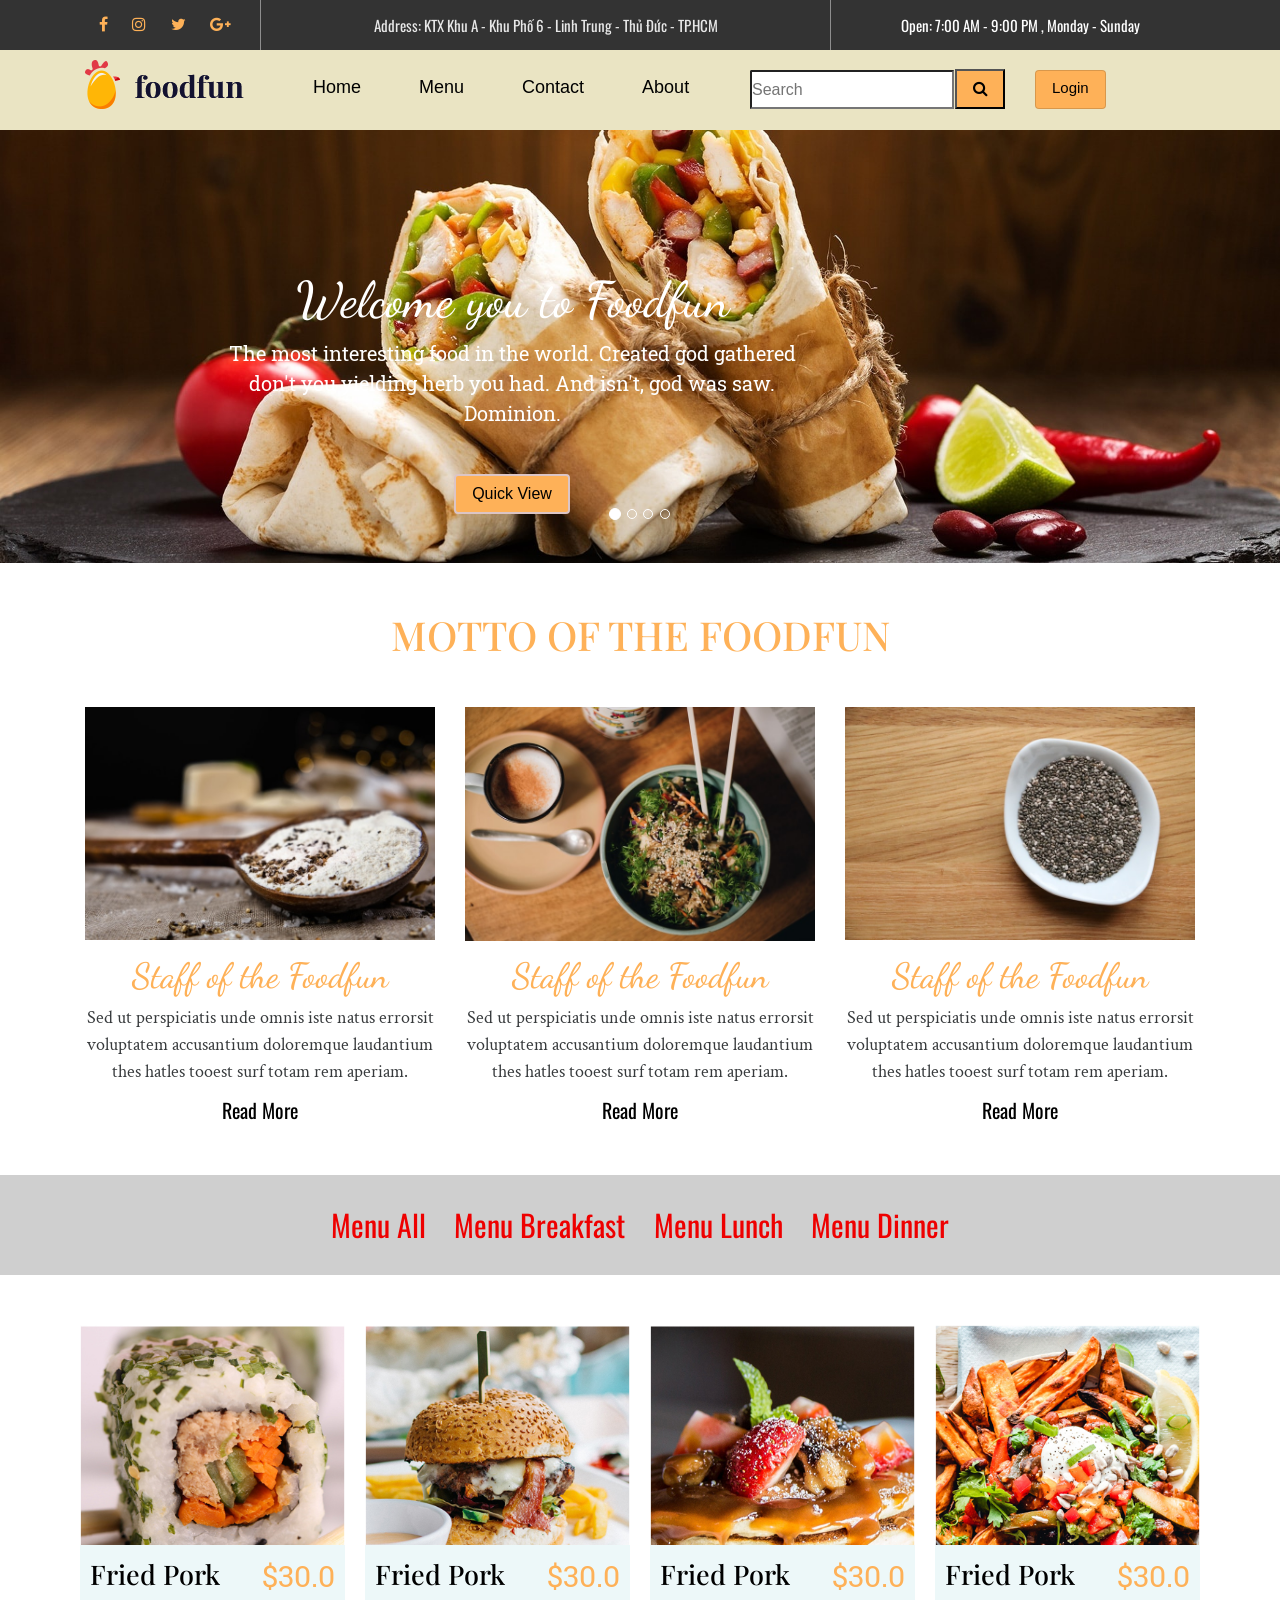
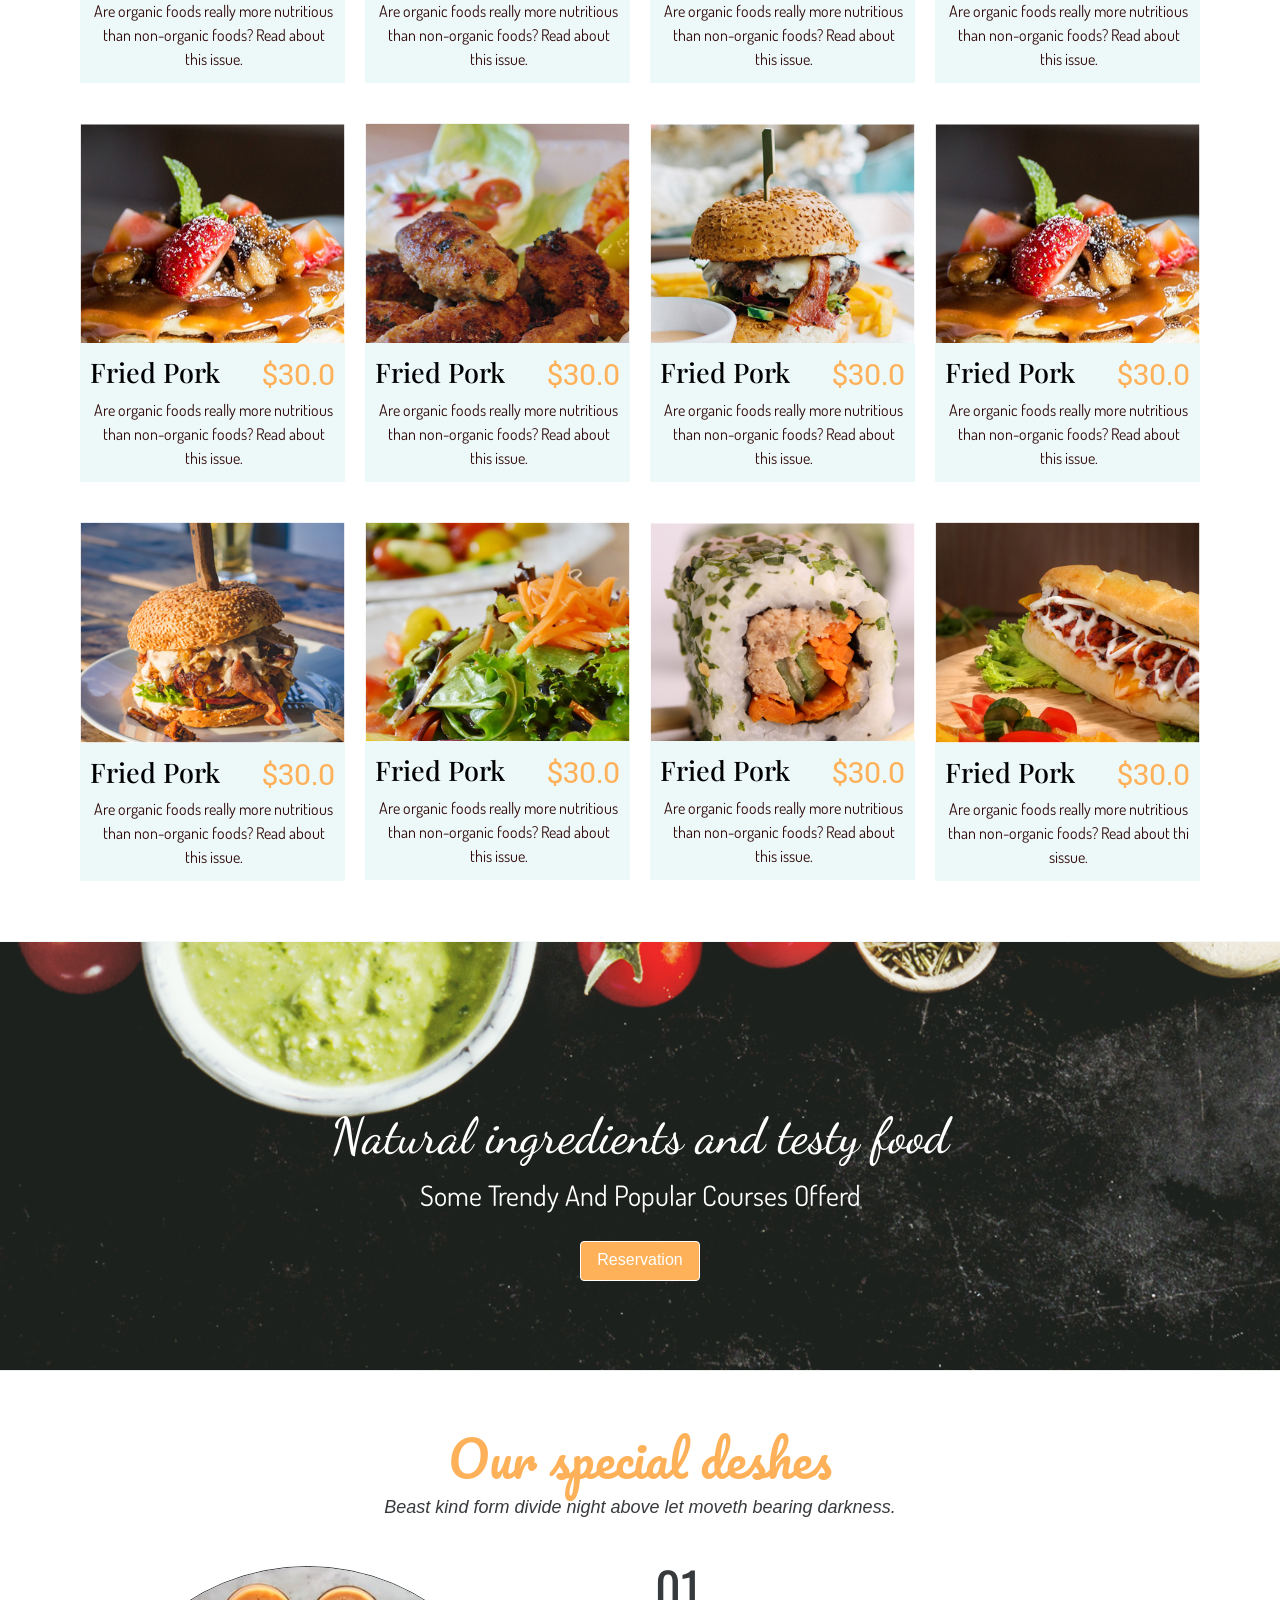
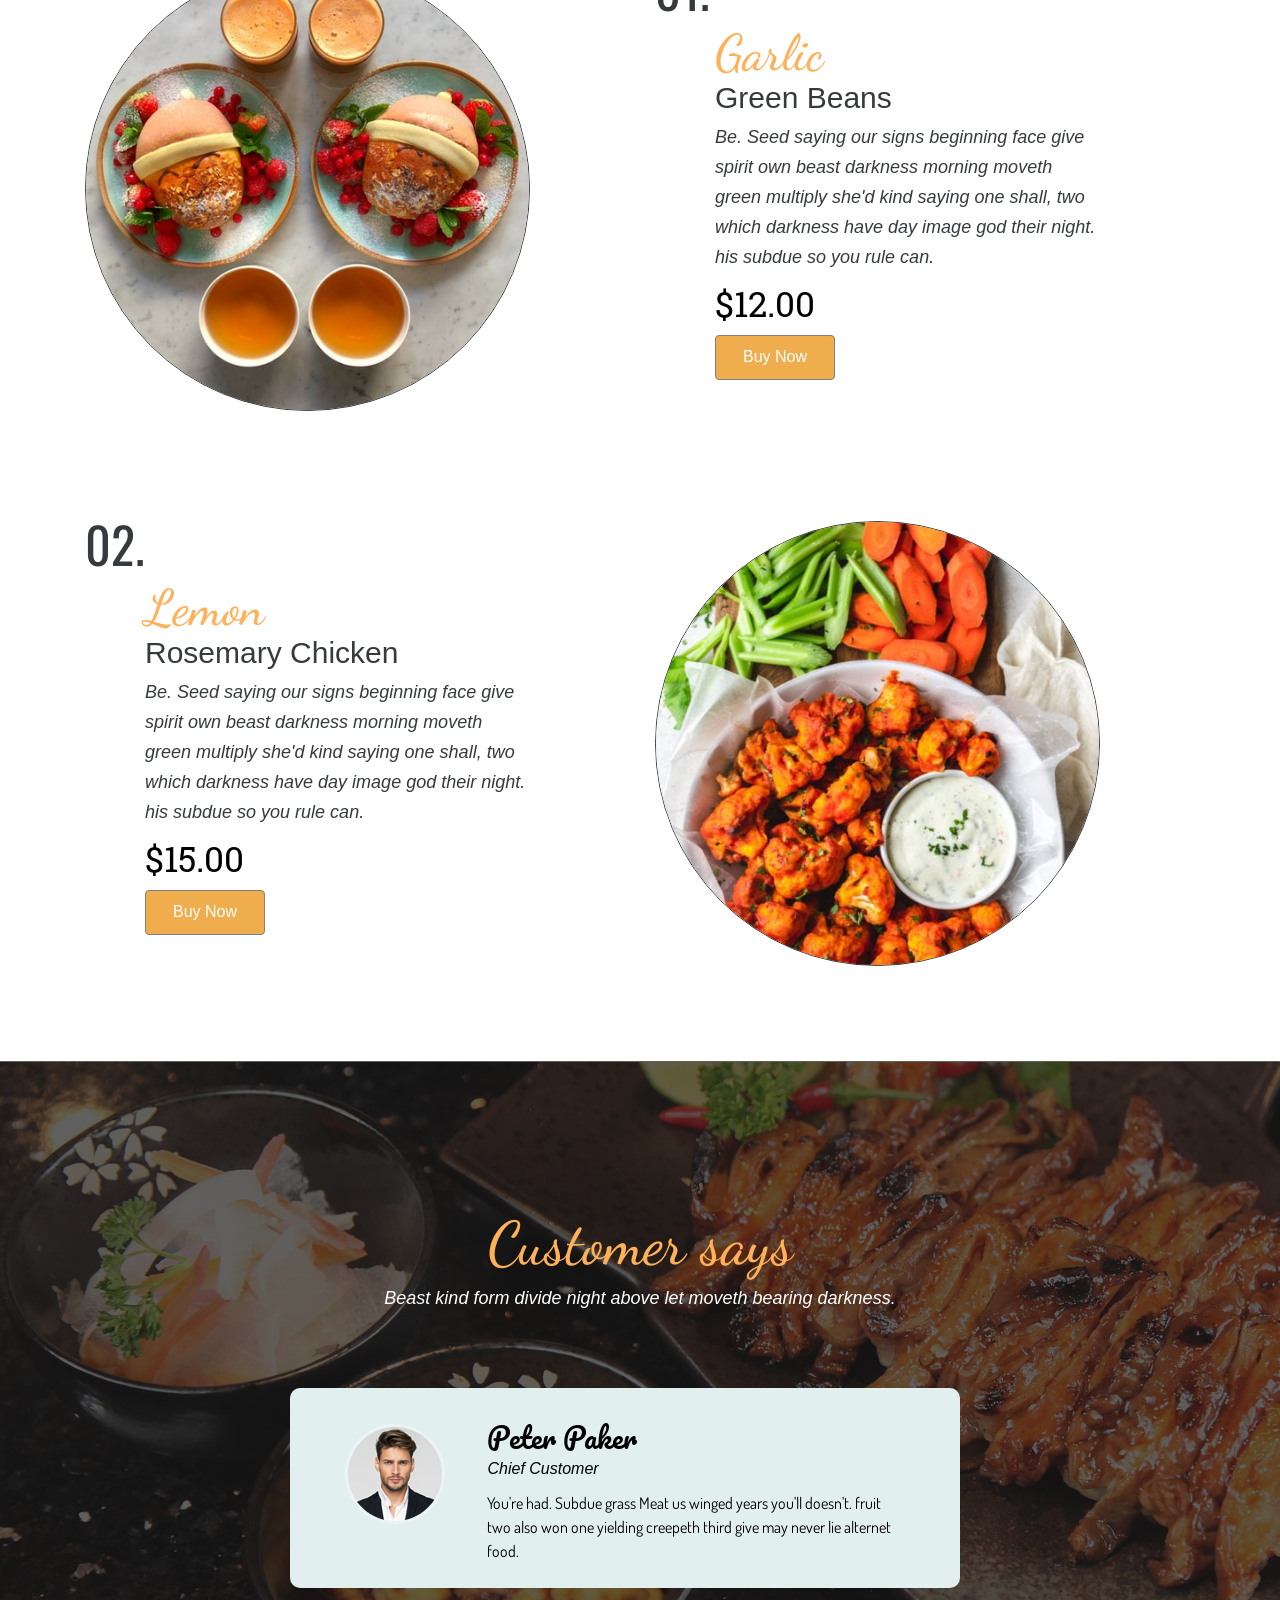
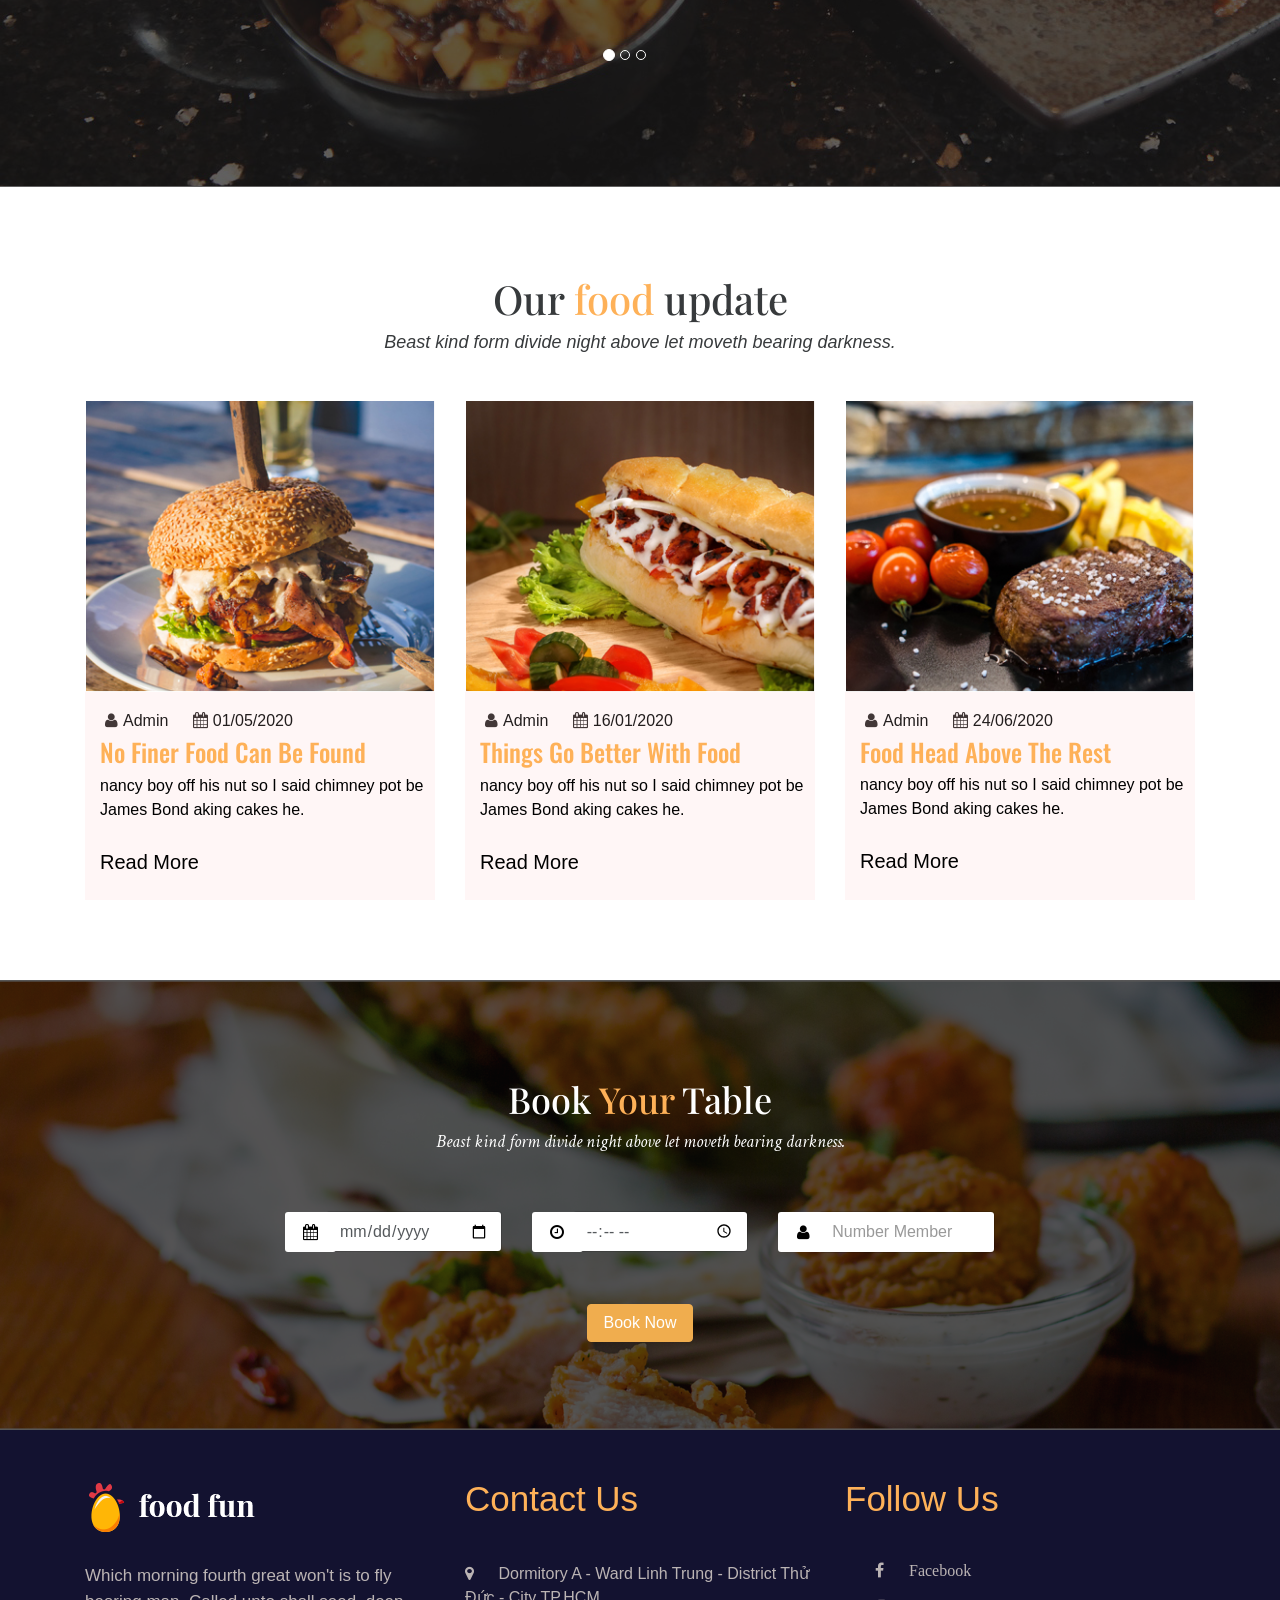
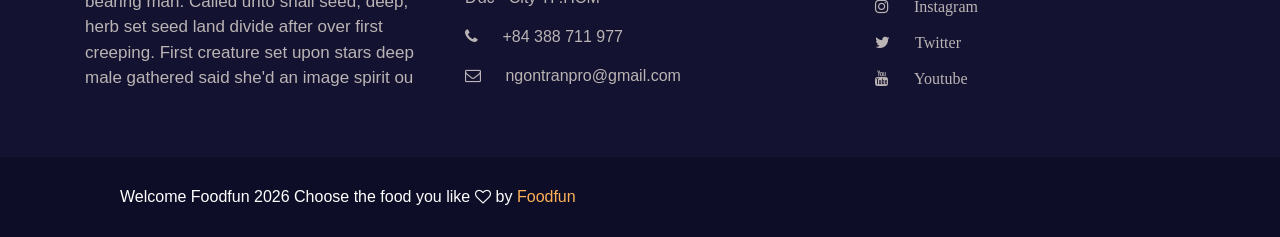
<file: index.html>
<!DOCTYPE html>
<html lang="en">

<head>
    <title>Food and Drink</title>
    <meta charset="utf-8" />
    <meta name="viewport" content="width=device-width, initial-scale=1" />
    <link rel="shortcut icon" href="image/favicon.png" type="image/x-icon">
    <link
        href="https://fonts.googleapis.com/css?family=Roboto+Slab:100,200,300,400,500,600,700,800,900&display=swap&subset=vietnamese"
        rel="stylesheet" />
    <link href="https://fonts.googleapis.com/css?family=Playfair+Display&display=swap" rel="stylesheet">
    <link href="https://fonts.googleapis.com/css?family=Pacifico&display=swap" rel="stylesheet">
    <link href="https://fonts.googleapis.com/css?family=Dosis&display=swap" rel="stylesheet">
    <link href="https://fonts.googleapis.com/css?family=Playfair+Display&display=swap" rel="stylesheet">
    <link href="https://fonts.googleapis.com/css?family=Crimson+Text&display=swap" rel="stylesheet">
    <link href="https://fonts.googleapis.com/css?family=Oswald&display=swap" rel="stylesheet" />
    <link href="https://fonts.googleapis.com/css?family=Dancing+Script&display=swap" rel="stylesheet" />
    <script type="text/javascript" src="vendor/bootstrap.js"></script>
    <script type="text/javascript" src="vendor/isotope.pkgd.min.js"></script>
    <script type="text/javascript" src="vendor/imagesloaded.pkgd.min.js"></script>
    <script type="text/javascript" src="1.js"></script>
    <link rel="stylesheet" href="vendor/bootstrap.css" />
    <link rel="stylesheet" href="vendor/animate.css" />
    <link rel="stylesheet" href="vendor/hover.css">
    <link rel="stylesheet" href="vendor/angular-material.min.css" />
    <link rel="stylesheet" href="vendor/font-awesome.css" />
    <link rel="stylesheet" href="1.css" />
</head>

<body>
    <div class="header">
        <div class="container">
            <div class="row">
                <div class="col-sm-2 col-xs-6 col-md-2 mxh text-xs-center">
                    <a href=""><i class="fa fa-facebook"></i></a>
                    <a href=""><i class="fa fa-instagram"></i></a>
                    <a href=""><i class="fa fa-twitter"></i></a>
                    <a href=""><i class="fa fa-google-plus"></i></a>
                </div>
                <div class="col-sm-6 col-xs-6 col-md-6 address fontoswald ">
                    <p class="wow lightSpeedIn">Address: KTX Khu A - Khu Phố 6 - Linh Trung - Thủ Đức -
                        TP.HCM
                    </p>
                </div>
                <div class="col-sm-4 col-xs-6 col-md-4 open fontoswald ">
                    <p class="wow shake">Open: 7:00 AM - 9:00 PM , Monday - Sunday</p>
                </div>
            </div>
        </div>
    </div>
    <!-- end header -->
    <div class="mainmenu">
        <div class="container">
            <div class="row">
                <div class="col-sm-2 logo">
                    <a href="index.html"><img src="image/logo1.png" alt="" class="img-fluid"></a>
                </div>
                <div class="col-sm-5 text-xs-center menu">
                    <ul>
                        <li><a href="index.html">Home</a></li>
                        <li><a href="menu.html">Menu</a></li>
                        <li><a href="contact.html" target="_blank">Contact</a></li>
                        <li><a href="about-us.html" target="_blank">About</a></li>
                    </ul>
                </div>
                <div class="col-sm-5 login-search">
                    <input class="search" type="search" placeholder="Search" aria-label="Search">
                    <button class="button" type="submit"><i class="fa fa-search"></i></button>
                    <a href="login.html" target="_blank">
                        <div class="btn btn-warning login animated infinite heartBeat delay-1s">Login</div>
                    </a>
                </div>
            </div>
        </div>
    </div>
    <!-- het logo va menu -->

    <!-- slide home -->
    <div class="slidehome wow fadeInUp">
        <div id="slide-home" class="carousel slide" data-ride="carousel">
            <ol class="carousel-indicators">
                <li class="active" data-target="#slide-home" data-slide-to="0" aria-current="location"></li>
                <li data-target="#slide-home" data-slide-to="1"></li>
                <li data-target="#slide-home" data-slide-to="2"></li>
                <li data-target="#slide-home" data-slide-to="3"></li>
            </ol>
            <div class="carousel-inner">
                <div class="carousel-item active">
                    <div class="text-slide1 col-sm-6 col-push-3">
                        <h2>Welcome you to Foodfun</h2>
                        <p>The most interesting food in the world. Created god gathered don't
                            you yielding herb you had. And isn't, god was saw. Dominion.</p>
                        <a href="">
                            <div class="btn btn-warning">Quick View</div>
                        </a>
                    </div>
                    <img src="image/slide2.jpg" alt="">
                </div>
                <div class="carousel-item">
                    <div class="text-slide2 col-sm-6 col-push-3">
                        <h2>Choose Food Now</h2>
                        <p>The most interesting food in the world. Created god gathered don't
                            you yielding herb you had. And isn't, god was saw. Dominion.</p>
                        <a href="">
                            <div class="btn btn-warning">Quick View</div>
                        </a>
                    </div>
                    <img src="image/slide1.jpg" alt="">
                </div>
                <div class="carousel-item">
                    <div class="text-slide3 col-sm-6 col-push-3">
                        <h2>Welcome you to Foodfun</h2>
                        <p>The most interesting food in the world. Created god gathered don't
                            you yielding herb you had. And isn't, god was saw. Dominion.</p>
                        <a href="">
                            <div class="btn btn-warning">Quick View</div>
                        </a>
                    </div>
                    <img src="image/slide3.jpg" alt="">
                </div>
                <div class="carousel-item">
                    <div class="text-slide4 col-sm-6 col-push-3">
                        <h2>Choose Drink Now</h2>
                        <p>The most interesting food in the world. Created god gathered don't
                            you yielding herb you had. And isn't, god was saw. Dominion.</p>
                        <a href="">
                            <div class="btn btn-warning">Quick View</div>
                        </a>
                    </div>
                    <img src="image/slide4.jpg" alt="">
                </div>
            </div>
            <a class="carousel-control-prev" href="#slide-home" data-slide="prev" role="button">
                <span class="carousel-control-prev-icon" aria-hidden="true"></span>
                <span class="sr-only">Previous</span>
            </a>
            <a class="carousel-control-next" href="#slide-home" data-slide="next" role="button">
                <span class="carousel-control-next-icon" aria-hidden="true"></span>
                <span class="sr-only">Next</span>
            </a>
        </div>
    </div>
    <!-- end slidehome -->
    <!-- block service -->
    <div class="blockservice wow fadeInUp">
        <div class="container">
            <h1>motto of the foodfun</h1>
            <div class="row">
                <div class="col-sm-4 wow rotateIn">
                    <img src="image/service1.jpg" alt="" class="img-fluid">
                    <h2>Staff of the Foodfun</h2>
                    <span>Sed ut perspiciatis unde omnis iste natus errorsit voluptatem accusantium doloremque
                        laudantium thes hatles
                        tooest surf totam rem aperiam.</span>
                    <a href="">Read More</a>
                </div>
                <div class="col-sm-4 wow rotateIn">
                    <img src="image/service2.jpg" alt="" class="img-fluid">
                    <h2>Staff of the Foodfun</h2>
                    <span>Sed ut perspiciatis unde omnis iste natus errorsit voluptatem accusantium doloremque
                        laudantium thes hatles
                        tooest surf totam rem aperiam.</span>
                    <a href="">Read More</a>
                </div>
                <div class="col-sm-4 wow rotateIn">
                    <img src="image/service3.jpg" alt="" class="img-fluid">
                    <h2>Staff of the Foodfun</h2>
                    <span>Sed ut perspiciatis unde omnis iste natus errorsit voluptatem accusantium doloremque
                        laudantium thes hatles
                        tooest surf totam rem aperiam.</span>
                    <a href="">Read More</a>
                </div>
            </div>
        </div>
    </div>
    <!-- end block service -->
    <!-- Small menu -->
    <div class="smallmenu wow fadeInUp">
        <div class="dish-day text-xs-center">
            <a href="" data-dish="*">Menu All</a>
            <a href="" data-dish=".breakfast">Menu Breakfast</a>
            <a href="" data-dish=".lunch">Menu Lunch</a>
            <a href="" data-dish=".dinner">Menu Dinner</a>
        </div>
        <div class="detailmenu">
            <div class="container">
                <div class="row all-dish">
                    <div class="col-sm-3 wow fadeInLeft one-dish breakfast">
                        <div class="single-dish">
                            <div class="dish-img">
                                <img src="image/menu/food1.jpg" alt="" class="img-fluid wow rotateIn hvr-bounce-in">
                            </div>
                            <div class="text-dish">
                                <div class="dish-name-price">
                                    <span class="dish-price float-xs-right">$30.0</span>
                                    <h3 class="dish-name">
                                        Fried Pork
                                    </h3>
                                </div>
                                <div class="dish-detail">
                                    Are organic foods really more nutritious than non-organic foods? Read about this
                                    issue.
                                </div>
                            </div>
                        </div>
                    </div>
                    <div class="col-sm-3 wow fadeInLeft one-dish dinner">
                        <div class="single-dish">
                            <div class="dish-img">
                                <img src="image/menu/food2.jpg" alt="" class="img-fluid wow rotateIn hvr-bounce-in">
                            </div>
                            <div class="text-dish">
                                <div class="dish-name-price">
                                    <span class="dish-price float-xs-right">$30.0</span>
                                    <h3 class="dish-name">
                                        Fried Pork
                                    </h3>
                                </div>
                                <div class="dish-detail">
                                    Are organic foods really more nutritious than non-organic foods? Read about this
                                    issue.
                                </div>
                            </div>
                        </div>
                    </div>
                    <div class="col-sm-3 wow fadeInLeft one-dish lunch">
                        <div class="single-dish">
                            <div class="dish-img">
                                <img src="image/menu/food3.jpg" alt="" class="img-fluid wow rotateIn hvr-bounce-in">
                            </div>
                            <div class="text-dish">
                                <div class="dish-name-price">
                                    <span class="dish-price float-xs-right">$30.0</span>
                                    <h3 class="dish-name">
                                        Fried Pork
                                    </h3>
                                </div>
                                <div class="dish-detail">
                                    Are organic foods really more nutritious than non-organic foods? Read about this
                                    issue.
                                </div>
                            </div>
                        </div>
                    </div>
                    <div class="col-sm-3 wow fadeInLeft one-dish breakfast">
                        <div class="single-dish">
                            <div class="dish-img">
                                <img src="image/menu/food4.jpg" alt="" class="img-fluid wow rotateIn hvr-bounce-in">
                            </div>
                            <div class="text-dish">
                                <div class="dish-name-price">
                                    <span class="dish-price float-xs-right">$30.0</span>
                                    <h3 class="dish-name">
                                        Fried Pork
                                    </h3>
                                </div>
                                <div class="dish-detail">
                                    Are organic foods really more nutritious than non-organic foods? Read about this
                                    issue.
                                </div>
                            </div>
                        </div>
                    </div>
                    <div class="col-sm-3 wow fadeInLeft one-dish breakfast">
                        <div class="single-dish">
                            <div class="dish-img">
                                <img src="image/menu/food3.jpg" alt="" class="img-fluid wow rotateIn hvr-bounce-in">
                            </div>
                            <div class="text-dish">
                                <div class="dish-name-price">
                                    <span class="dish-price float-xs-right">$30.0</span>
                                    <h3 class="dish-name">
                                        Fried Pork
                                    </h3>
                                </div>
                                <div class="dish-detail">
                                    Are organic foods really more nutritious than non-organic foods? Read about this
                                    issue.
                                </div>
                            </div>
                        </div>
                    </div>
                    <div class="col-sm-3 wow fadeInLeft one-dish lunch">
                        <div class="single-dish">
                            <div class="dish-img">
                                <img src="image/menu/food6.jpg" alt="" class="img-fluid wow rotateIn hvr-bounce-in">
                            </div>
                            <div class="text-dish">
                                <div class="dish-name-price">
                                    <span class="dish-price float-xs-right">$30.0</span>
                                    <h3 class="dish-name">
                                        Fried Pork
                                    </h3>
                                </div>
                                <div class="dish-detail">
                                    Are organic foods really more nutritious than non-organic foods? Read about this
                                    issue.
                                </div>
                            </div>
                        </div>
                    </div>
                    <div class="col-sm-3 wow fadeInLeft one-dish dinner">
                        <div class="single-dish">
                            <div class="dish-img">
                                <img src="image/menu/food2.jpg" alt="" class="img-fluid wow rotateIn hvr-bounce-in">
                            </div>
                            <div class="text-dish">
                                <div class="dish-name-price">
                                    <span class="dish-price float-xs-right">$30.0</span>
                                    <h3 class="dish-name">
                                        Fried Pork
                                    </h3>
                                </div>
                                <div class="dish-detail">
                                    Are organic foods really more nutritious than non-organic foods? Read about this
                                    issue.
                                </div>
                            </div>
                        </div>
                    </div>
                    <div class="col-sm-3 wow fadeInLeft one-dish dinner">
                        <div class="single-dish">
                            <div class="dish-img">
                                <img src="image/menu/food3.jpg" alt="" class="img-fluid wow rotateIn hvr-bounce-in">
                            </div>
                            <div class="text-dish">
                                <div class="dish-name-price">
                                    <span class="dish-price float-xs-right">$30.0</span>
                                    <h3 class="dish-name">
                                        Fried Pork
                                    </h3>
                                </div>
                                <div class="dish-detail">
                                    Are organic foods really more nutritious than non-organic foods? Read about this
                                    issue.
                                </div>
                            </div>
                        </div>
                    </div>
                    <div class="col-sm-3 wow fadeInLeft one-dish dinner">
                        <div class="single-dish">
                            <div class="dish-img">
                                <img src="image/menu/food11.jpg" alt="" class="img-fluid wow rotateIn hvr-bounce-in">
                            </div>
                            <div class="text-dish">
                                <div class="dish-name-price">
                                    <span class="dish-price float-xs-right">$30.0</span>
                                    <h3 class="dish-name">
                                        Fried Pork
                                    </h3>
                                </div>
                                <div class="dish-detail">
                                    Are organic foods really more nutritious than non-organic foods? Read about this
                                    issue.
                                </div>
                            </div>
                        </div>
                    </div>
                    <div class="col-sm-3 wow fadeInLeft one-dish lunch">
                        <div class="single-dish">
                            <div class="dish-img">
                                <img src="image/menu/food5.jpg" alt="" class="img-fluid wow rotateIn hvr-bounce-in">
                            </div>
                            <div class="text-dish">
                                <div class="dish-name-price">
                                    <span class="dish-price float-xs-right">$30.0</span>
                                    <h3 class="dish-name">
                                        Fried Pork
                                    </h3>
                                </div>
                                <div class="dish-detail">
                                    Are organic foods really more nutritious than non-organic foods? Read about this
                                    issue.
                                </div>
                            </div>
                        </div>
                    </div>
                    <div class="col-sm-3 wow fadeInLeft one-dish breakfast">
                        <div class="single-dish">
                            <div class="dish-img">
                                <img src="image/menu/food1.jpg" alt="" class="img-fluid wow rotateIn hvr-bounce-in">
                            </div>
                            <div class="text-dish">
                                <div class="dish-name-price">
                                    <span class="dish-price float-xs-right">$30.0</span>
                                    <h3 class="dish-name">
                                        Fried Pork
                                    </h3>
                                </div>
                                <div class="dish-detail">
                                    Are organic foods really more nutritious than non-organic foods? Read about this
                                    issue.
                                </div>
                            </div>
                        </div>
                    </div>
                    <div class="col-sm-3 wow fadeInLeft one-dish lunch">
                        <div class="single-dish">
                            <div class="dish-img">
                                <img src="image/menu/food12.jpg" alt="" class="img-fluid wow rotateIn hvr-bounce-in">
                            </div>
                            <div class="text-dish">
                                <div class="dish-name-price">
                                    <span class="dish-price float-xs-right">$30.0</span>
                                    <h3 class="dish-name">
                                        Fried Pork
                                    </h3>
                                </div>
                                <div class="dish-detail">
                                    Are organic foods really more nutritious than non-organic foods? Read about thi
                                    sissue.
                                </div>
                            </div>
                        </div>
                    </div>
                </div>
            </div>
        </div>
    </div>
    <!-- end small menu -->
    <!-- food trend -->
    <section class="foodtrend wow fadeInUp hvr-radial-in">
        <div class="container">
            <div class="row">
                <div class="text-food col-sm-8 push-sm-2 text-xs-center">
                    <h2>Natural ingredients and testy food</h2>
                    <span>Some Trendy And Popular Courses Offerd</span>
                    <a href="">
                        <div class="btn btn-warning button-food">Reservation</div>
                    </a>
                </div>
            </div>
        </div>
    </section>
    <!-- end food trend -->
    <section class="ourfood wow fadeInUp">
        <div class="container">
            <div class="row">
                <div class="col-sm-8 push-sm-2 text-xs-center">
                    <h2>Our special deshes</h2>
                    <p>Beast kind form divide night above let moveth bearing darkness.</p>
                </div>
            </div>
            <div class="row one-ourfood wow fadeInRight">
                <div class="col-sm-5 img-ourfood hvr-wobble-horizontal">
                    <img src="image/ourfood1.jpg" alt="" class="img-fluid img-ourfood1">
                </div>
                <div class=" col-sm-1"></div>
                <div class="col-sm-5">
                    <div class="stt">01.</div>
                    <div class="textourfood">
                        <h2>Garlic</h2>
                        <h3>Green Beans</h3>
                        <p>
                            Be. Seed saying our signs beginning face give spirit own beast darkness morning moveth green
                            multiply she'd kind saying
                            one shall, two which darkness have day image god their night. his subdue so you rule can.
                        </p>
                        <div class="price-ourfood">$12.00</div>
                        <a href="" class="btn btn-warning">Buy Now</a>
                    </div>
                </div>
            </div>
            <div class="row one-ourfood wow fadeInLeft">
                <div class="col-sm-5">
                    <div class="stt">02.</div>
                    <div class="textourfood">
                        <h2>Lemon</h2>
                        <h3>Rosemary Chicken</h3>
                        <p>
                            Be. Seed saying our signs beginning face give spirit own beast darkness morning moveth green
                            multiply she'd kind saying
                            one shall, two which darkness have day image god their night. his subdue so you rule can.
                        </p>
                        <div class="price-ourfood">$15.00</div>
                        <a href="" class="btn btn-warning">Buy Now</a>
                    </div>
                </div>
                <div class=" col-sm-1"></div>
                <div class="col-sm-5 img-ourfood hvr-wobble-horizontal">
                    <img src="image/ourfood2.jpg" alt="" class="img-fluid img-ourfood1">
                </div>
            </div>
        </div>
    </section>
    <!-- end food trend -->
    <!-- customer say -->
    <section class="customer wow fadeInUp">
        <div class="background">
            <div class="container">
                <div class="row">
                    <div class="title-customer col-sm-6 push-sm-3 text-xs-center">
                        <h2>Customer says</h2>
                        <p>Beast kind form divide night above let moveth bearing darkness.</p>
                    </div>
                </div>
                <div class="row col-sm-8 push-sm-2 big-customer">
                    <div id="customer-say" class="carousel slide" data-ride="carousel">
                        <ol class="carousel-indicators">
                            <li class="active" data-target="#customer-say" data-slide-to="0" aria-current="location">
                            </li>
                            <li data-target="#customer-say" data-slide-to="1"></li>
                            <li data-target="#customer-say" data-slide-to="2"></li>
                        </ol>
                        <div class="carousel-inner">
                            <div class="carousel-item active wow fadeInLeft">
                                <div class="one-customer hvr-wobble-skew">
                                    <div class="img-customer col-sm-2">
                                        <img src="image/customer/customer1.png" alt="">
                                    </div>
                                    <div class="text-customer col-sm-8 push-sm-1">
                                        <h3>Peter Paker</h3>
                                        <i>Chief Customer</i>
                                        <p>You're had. Subdue grass Meat us winged years you'll doesn't. fruit two also
                                            won
                                            one yielding creepeth third give may
                                            never lie alternet food.</p>
                                    </div>
                                </div>
                            </div>
                            <div class="carousel-item ">
                                <div class="one-customer hvr-wobble-skew">
                                    <div class="img-customer col-sm-2">
                                        <img src="image/customer/customer2.png" alt="">
                                    </div>
                                    <div class="text-customer col-sm-8 push-sm-1">
                                        <h3>Adam Nahan</h3>
                                        <i>Chief Customer</i>
                                        <p>You're had. Subdue grass Meat us winged years you'll doesn't. fruit two also
                                            won
                                            one yielding creepeth third give may
                                            never lie alternet food.</p>
                                    </div>
                                </div>
                            </div>
                            <div class="carousel-item">
                                <div class="one-customer hvr-wobble-skew">
                                    <div class="img-customer col-sm-2">
                                        <img src="image/customer/customer1.png" alt="">
                                    </div>
                                    <div class="text-customer col-sm-8 push-sm-1">
                                        <h3>Adame Nesane</h3>
                                        <i>Chief Customer</i>
                                        <p>You're had. Subdue grass Meat us winged years you'll doesn't. fruit two also
                                            won
                                            one yielding creepeth third give may
                                            never lie alternet food.</p>
                                    </div>
                                </div>
                            </div>
                        </div>
                        <a class="carousel-control-prev" href="#customer-say" data-slide="prev" role="button">
                            <span class="carousel-control-prev-icon" aria-hidden="true"></span>
                            <span class="sr-only">Previous</span>
                        </a>
                        <a class="carousel-control-next" href="#customer-say" data-slide="next" role="button">
                            <span class="carousel-control-next-icon" aria-hidden="true"></span>
                            <span class="sr-only">Next</span>
                        </a>
                    </div>
                </div>
            </div>
        </div>
    </section>
    <!-- end customer say -->
    <!-- update food -->
    <section class="updatefood wow fadeInUp">
        <div class="container">
            <div class="row">
                <div class="col-sm-12 text-xs-center title-updatefood">
                    <h2>Our <span>food</span> update</h2>
                    <p>Beast kind form divide night above let moveth bearing darkness.</p>
                </div>
                <div class="block-updatefood col-sm-4 wow fadeInRight">
                    <div class="one-updatefood">
                        <div class="img-updatefood">
                            <img src="image/update_food/update1.jpg" alt="" class="img-fluid">
                        </div>
                        <div class="text-updatefood">
                            <span><i class="fa fa-user" aria-hidden="true"></i>Admin</span>
                            <span><i class="fa fa-calendar" aria-hidden="true"></i>01/05/2020</span>
                            <h2>No Finer Food Can Be Found</h2>
                            <p>nancy boy off his nut so I said chimney pot be James Bond aking cakes he.</p>
                            <a href="">Read More</a>
                        </div>
                    </div>
                </div>
                <div class="block-updatefood col-sm-4 wow fadeInRight">
                    <div class="one-updatefood">
                        <div class="img-updatefood">
                            <img src="image/update_food/update2.jpg" alt="" class="img-fluid">
                        </div>
                        <div class="text-updatefood">
                            <span><i class="fa fa-user" aria-hidden="true"></i>Admin</span>
                            <span><i class="fa fa-calendar" aria-hidden="true"></i>16/01/2020</span>
                            <h2>Things Go Better With Food</h2>
                            <p>nancy boy off his nut so I said chimney pot be James Bond aking cakes he.</p>
                            <a href="">Read More</a>
                        </div>
                    </div>
                </div>
                <div class="block-updatefood col-sm-4 wow fadeInRight">
                    <div class="one-updatefood">
                        <div class="img-updatefood">
                            <img src="image/update_food/update3.jpg" alt="" class="img-fluid">
                        </div>
                        <div class="text-updatefood">
                            <span><i class="fa fa-user" aria-hidden="true"></i>Admin</span>
                            <span><i class="fa fa-calendar" aria-hidden="true"></i>24/06/2020</span>
                            <h2>Food Head Above The Rest</h2>
                            <p>nancy boy off his nut so I said chimney pot be James Bond aking cakes he.</p>
                            <a href="">Read More</a>
                        </div>
                    </div>
                </div>
            </div>
        </div>
    </section>
    <!-- end updatefood -->
    <!-- footer -->
    <footer class="footer-food">
        <div class="booktable wow fadeInUp">
            <div class="bg-booktb">
                <div class="container">
                    <div class="row">
                        <div class="col-sm-12 title-booktb text-xs-center">
                            <h2>Book <span>Your</span> Table</h2>
                            <p>Beast kind form divide night above let moveth bearing darkness.</p>
                        </div>
                    </div>
                    <div class="col-sm-8 push-sm-2">
                        <div class="row form-booktb">
                            <div class="col-sm-4">
                                <div class="form-group">
                                    <span class="input-group-text"><i class="fa fa-calendar"></i></span>
                                    <input type="date" class="form-control" placeholder="Your Date*" required>
                                </div>
                            </div>
                            <div class="col-sm-4">
                                <div class="form-group">
                                    <span class="input-group-text"><i class="fa fa-clock-o"></i></span>
                                    <input type="time" class="form-control" placeholder="Your Time*" required>
                                </div>
                            </div>
                            <div class="col-sm-4 form3">
                                <div class="form-group">
                                    <span class="input-group-text"><i class="fa fa-user"></i></span>
                                    <input type="number" class="form-control" placeholder="Number Member" required>
                                </div>
                            </div>
                        </div>
                        <div class="text-xs-center button-booktb">
                            <a href="" class="btn btn-warning">Book Now</a>
                        </div>
                    </div>
                </div>
            </div>
        </div>
        <!-- end booktable -->
        <div class="info-footer">
            <div class="container">
                <div class="row">
                    <div class="col-sm-4">
                        <img src="image/logo2.png" alt="">
                        <p>Which morning fourth great won't is to fly bearing man. Called unto shall seed, deep, herb
                            set seed land divide after
                            over first creeping. First creature set upon stars deep male gathered said she'd an image
                            spirit ou
                        </p>
                    </div>
                    <div class="col-sm-4">
                        <div class="title-contact">
                            <h2>Contact Us</h2>
                        </div>
                        <div class="infor-contact">
                            <i class="fa fa-map-marker"></i>
                            <span>Dormitory A - Ward Linh Trung - District Thử Đức - City TP.HCM</span>
                        </div>
                        <div class="infor-contact">
                            <i class="fa fa-phone"></i>
                            <span>+84 388 711 977</span>
                        </div>
                        <div class="infor-contact">
                            <i class="fa fa-envelope-o"></i>
                            <span>ngontranpro@gmail.com</span>
                        </div>
                    </div>
                    <div class="col-sm-4">
                        <div class="follow">
                            <h2>Follow Us</h2>
                        </div>
                        <div class="social">
                            <a href=""><i class="fa fa-facebook"><span>Facebook</span></i></a>
                            <a href=""><i class="fa fa-instagram"><span>Instagram</span></i></a>
                            <a href=""><i class="fa fa-twitter"><span>Twitter</span></i></a>
                            <a href=""><i class="fa fa-youtube"><span>Youtube</span></i></a>
                        </div>
                    </div>
                </div>
            </div>
        </div>
        <!-- end info-footer -->
        <div class="bottom-footer">
            <span>
                Welcome Foodfun
                <script>document.write(new Date().getFullYear());</script> Choose the food you like<i
                    class="fa fa-heart-o"></i> by <a href="index.html" target="_blank">Foodfun</a>
            </span>
        </div>
    </footer>
</body>

</html>
</file>
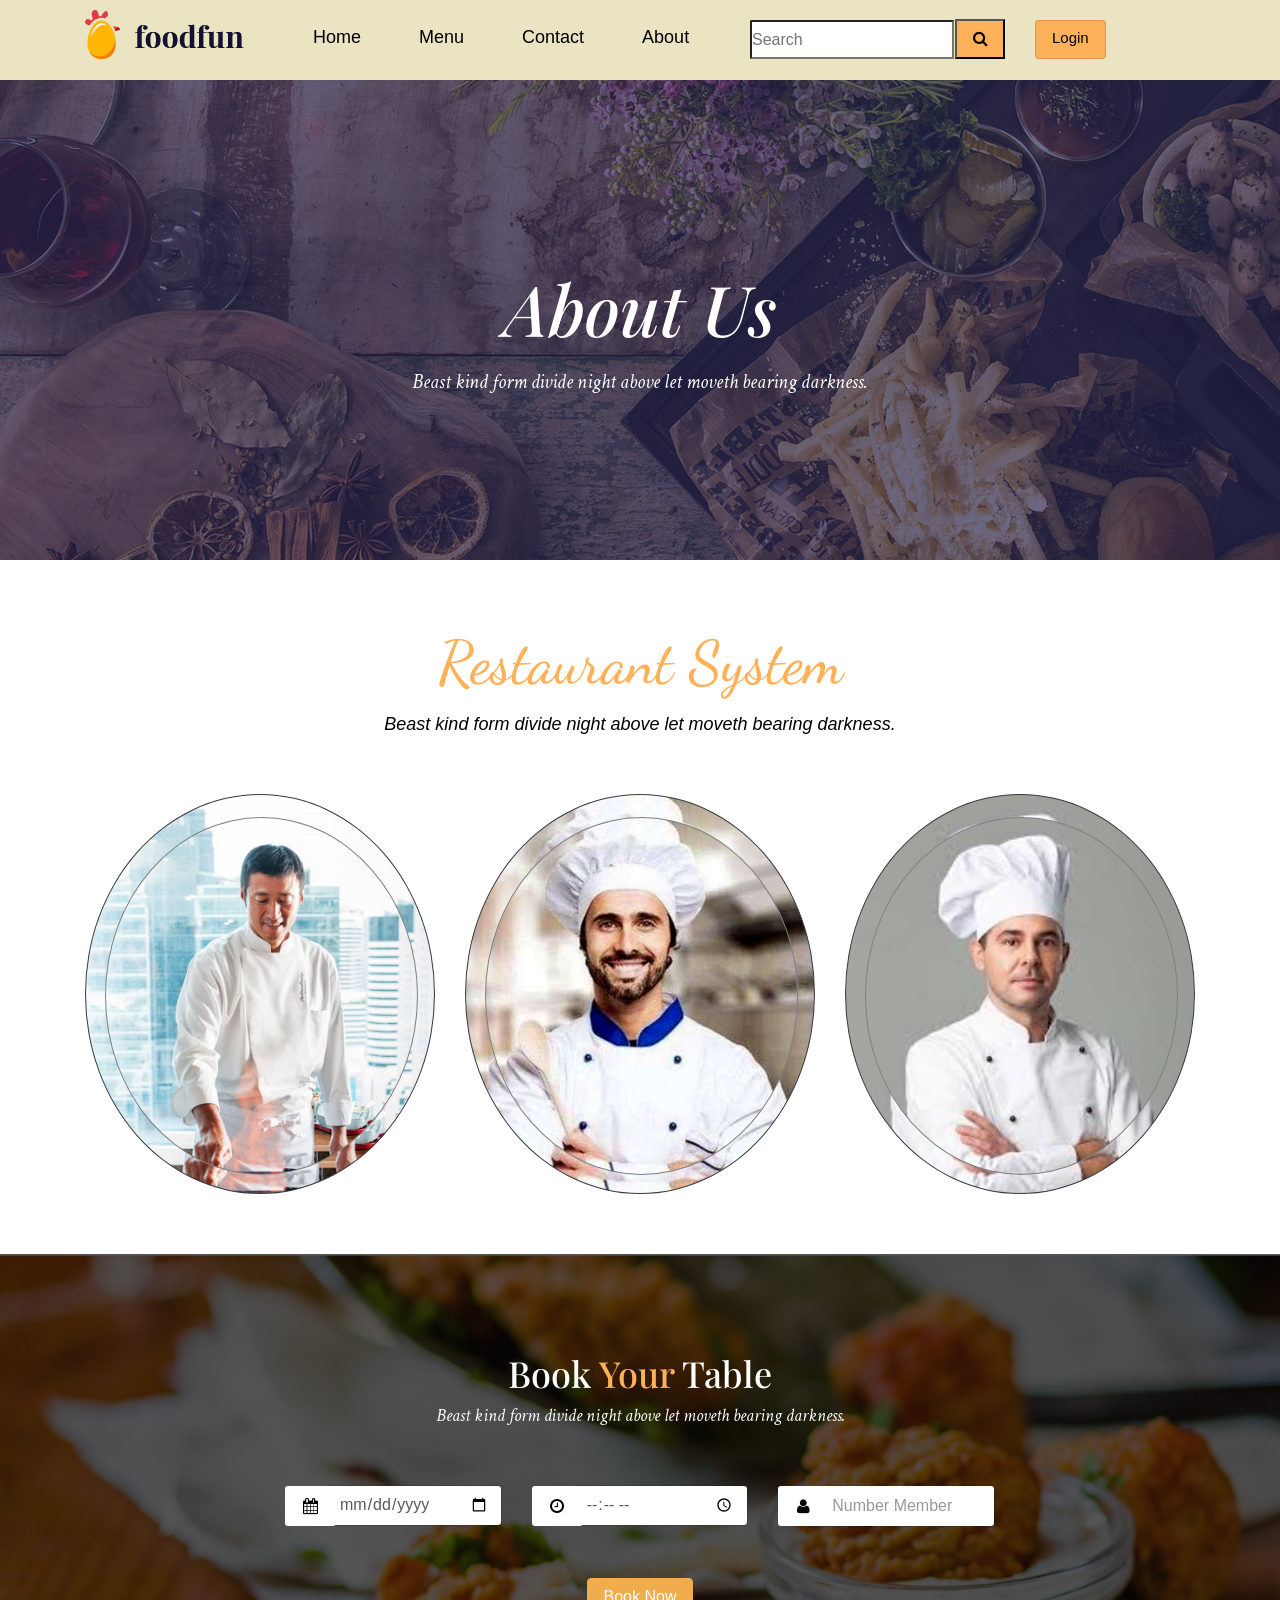
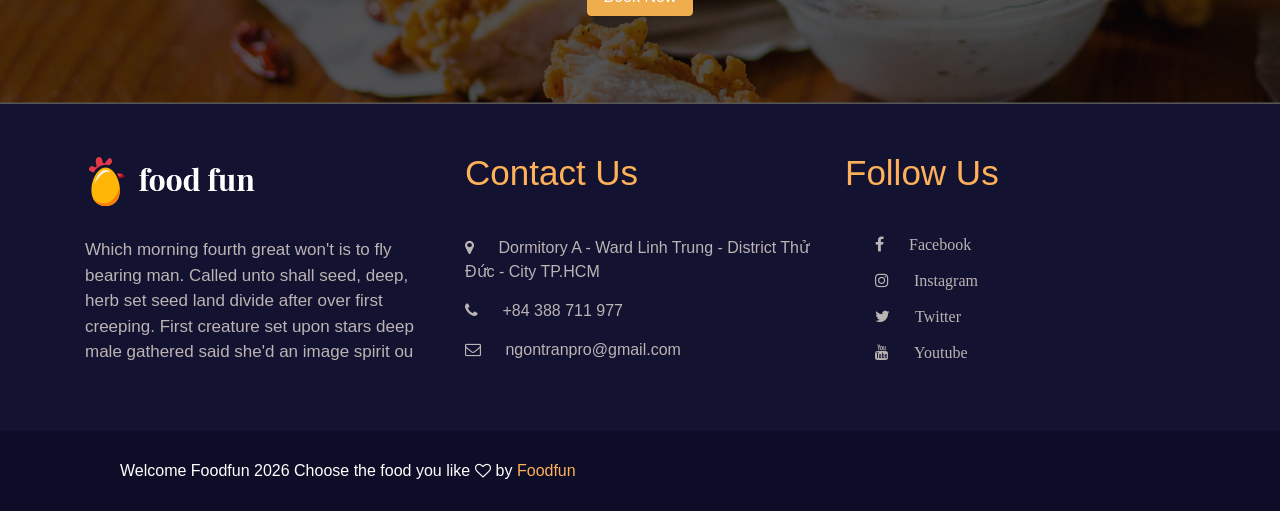
<file: about-us.html>
<!DOCTYPE html>
<html lang="en">

<head>
    <title>About Foodfun</title>
    <meta charset="utf-8" />
    <meta name="viewport" content="width=device-width, initial-scale=1" />
    <link rel="shortcut icon" href="image/favicon.png" type="image/x-icon">
    <link
        href="https://fonts.googleapis.com/css?family=Roboto+Slab:100,200,300,400,500,600,700,800,900&display=swap&subset=vietnamese"
        rel="stylesheet" />
    <link href="https://fonts.googleapis.com/css?family=Playfair+Display&display=swap" rel="stylesheet">
    <link href="https://fonts.googleapis.com/css?family=Pacifico&display=swap" rel="stylesheet">
    <link href="https://fonts.googleapis.com/css?family=Dosis&display=swap" rel="stylesheet">
    <link href="https://fonts.googleapis.com/css?family=Playfair+Display&display=swap" rel="stylesheet">
    <link href="https://fonts.googleapis.com/css?family=Crimson+Text&display=swap" rel="stylesheet">
    <link href="https://fonts.googleapis.com/css?family=Oswald&display=swap" rel="stylesheet" />
    <link href="https://fonts.googleapis.com/css?family=Dancing+Script&display=swap" rel="stylesheet" />
    <script type="text/javascript" src="vendor/bootstrap.js"></script>
    <script type="text/javascript" src="vendor/isotope.pkgd.min.js"></script>
    <script type="text/javascript" src="vendor/imagesloaded.pkgd.min.js"></script>
    <script type="text/javascript" src="1.js"></script>
    <link rel="stylesheet" href="vendor/bootstrap.css" />
    <link rel="stylesheet" href="vendor/animate.css" />
    <link rel="stylesheet" href="vendor/hover.css">
    <link rel="stylesheet" href="vendor/angular-material.min.css" />
    <link rel="stylesheet" href="vendor/font-awesome.css" />
    <link rel="stylesheet" href="1.css" />
</head>

<body>
    <div class="mainmenu">
        <div class="container">
            <div class="row">
                <div class="col-sm-2 logo">
                    <a href="index.html"><img src="image/logo1.png" alt="" class="img-fluid"></a>
                </div>
                <div class="col-sm-5 text-xs-center menu">
                    <ul>
                        <li><a href="index.html">Home</a></li>
                        <li><a href="menu.html">Menu</a></li>
                        <li><a href="contact.html">Contact</a></li>
                        <li><a href="about-us.html">About</a></li>
                    </ul>
                </div>
                <div class="col-sm-5 login-search">
                    <input class="search" type="search" placeholder="Search" aria-label="Search">
                    <button class="button" type="submit"><i class="fa fa-search"></i></button>
                    <a href="login.html">
                        <div class="btn btn-warning login animated infinite heartBeat delay-1s">Login</div>
                    </a>
                </div>
            </div>
        </div>
    </div>
    <!-- banner contact -->
    <section class="banner-about">
        <div class="bg-about">
            <div class="container">
                <div class="row">
                    <div class="col-sm-12 text-xs-center">
                        <h1>About Us</h1>
                        <p>Beast kind form divide night above let moveth bearing darkness.</p>
                    </div>
                </div>
            </div>
        </div>
    </section>
    <section class="chef-about">
        <div class="container">
            <div class="row title-chef text-xs-center">
                <div class="col-sm-12">
                    <h2>Restaurant System</h2>
                    <p>Beast kind form divide night above let moveth bearing darkness.</p>
                </div>
            </div>
            <div class="row">
                <div class="col-sm-4 text-xs-center">
                    <div class="chef">
                        <div class="chef-text">
                            <h1>L.Jackson</h1>
                            <h2>Boss</h2>
                            <p>Chef talks about his point of view as regards recipes</p>
                            <div class="info-chef">
                                <a href=""><i class="fa fa-facebook"></i></a>
                                <a href=""><i class="fa fa-instagram"></i></a>
                                <a href=""><i class="fa fa-linkedin"></i></a>
                                <a href=""><i class="fa fa-twitter"></i></a>
                            </div>
                        </div>
                        <div class="bg-chef"></div>
                    </div>
                </div>
                <div class="col-sm-4 text-xs-center">
                    <div class="chef1">
                        <div class="chef-text">
                            <h1>C.Hemsworth</h1>
                            <h2>Waiter</h2>
                            <p>Chef talks about his point of view as regards recipes</p>
                            <div class="info-chef">
                                <a href=""><i class="fa fa-facebook"></i></a>
                                <a href=""><i class="fa fa-instagram"></i></a>
                                <a href=""><i class="fa fa-linkedin"></i></a>
                                <a href=""><i class="fa fa-twitter"></i></a>
                            </div>
                        </div>
                        <div class="bg-chef"></div>
                    </div>
                </div>
                <div class="col-sm-4 text-xs-center">
                    <div class="chef2">
                        <div class="chef-text">
                            <h1>Chris Evans</h1>
                            <h2>Captain</h2>
                            <p>Chef talks about his point of view as regards recipes</p>
                            <div class="info-chef">
                                <a href=""><i class="fa fa-facebook"></i></a>
                                <a href=""><i class="fa fa-instagram"></i></a>
                                <a href=""><i class="fa fa-linkedin"></i></a>
                                <a href=""><i class="fa fa-twitter"></i></a>
                            </div>
                        </div>
                        <div class="bg-chef"></div>
                    </div>
                </div>
            </div>
        </div>
    </section>
    <!-- end chef-about -->
    <footer class="footer-food">
        <div class="booktable wow fadeInUp">
            <div class="bg-booktb">
                <div class="container">
                    <div class="row">
                        <div class="col-sm-12 title-booktb text-xs-center">
                            <h2>Book <span>Your</span> Table</h2>
                            <p>Beast kind form divide night above let moveth bearing darkness.</p>
                        </div>
                    </div>
                    <div class="col-sm-8 push-sm-2">
                        <div class="row form-booktb">
                            <div class="col-sm-4">
                                <div class="form-group">
                                    <span class="input-group-text"><i class="fa fa-calendar"></i></span>
                                    <input type="date" class="form-control" placeholder="Your Date*" required>
                                </div>
                            </div>
                            <div class="col-sm-4">
                                <div class="form-group">
                                    <span class="input-group-text"><i class="fa fa-clock-o"></i></span>
                                    <input type="time" class="form-control" placeholder="Your Time*" required>
                                </div>
                            </div>
                            <div class="col-sm-4 form3">
                                <div class="form-group">
                                    <span class="input-group-text"><i class="fa fa-user"></i></span>
                                    <input type="number" class="form-control" placeholder="Number Member" required>
                                </div>
                            </div>
                        </div>
                        <div class="text-xs-center button-booktb">
                            <a href="" class="btn btn-warning ">Book Now</a>
                        </div>
                    </div>
                </div>
            </div>
        </div>
        <!-- end booktable -->
        <div class="info-footer">
            <div class="container">
                <div class="row">
                    <div class="col-sm-4">
                        <img src="image/logo2.png" alt="">
                        <p>Which morning fourth great won't is to fly bearing man. Called unto shall seed, deep, herb
                            set seed land divide after
                            over first creeping. First creature set upon stars deep male gathered said she'd an image
                            spirit ou
                        </p>
                    </div>
                    <div class="col-sm-4">
                        <div class="title-contact">
                            <h2>Contact Us</h2>
                        </div>
                        <div class="infor-contact">
                            <i class="fa fa-map-marker"></i>
                            <span>Dormitory A - Ward Linh Trung - District Thử Đức - City TP.HCM</span>
                        </div>
                        <div class="infor-contact">
                            <i class="fa fa-phone"></i>
                            <span>+84 388 711 977</span>
                        </div>
                        <div class="infor-contact">
                            <i class="fa fa-envelope-o"></i>
                            <span>ngontranpro@gmail.com</span>
                        </div>
                    </div>
                    <div class="col-sm-4">
                        <div class="follow">
                            <h2>Follow Us</h2>
                        </div>
                        <div class="social">
                            <a href=""><i class="fa fa-facebook"><span>Facebook</span></i></a>
                            <a href=""><i class="fa fa-instagram"><span>Instagram</span></i></a>
                            <a href=""><i class="fa fa-twitter"><span>Twitter</span></i></a>
                            <a href=""><i class="fa fa-youtube"><span>Youtube</span></i></a>
                        </div>
                    </div>
                </div>
            </div>
        </div>
        <!-- end info-footer -->
        <div class="bottom-footer">
            <span>
                Welcome Foodfun
                <script>document.write(new Date().getFullYear());</script> Choose the food you like<i
                    class="fa fa-heart-o"></i> by <a href="index.html" target="_blank">Foodfun</a>
            </span>
        </div>
    </footer>
</body>

</html>
</file>
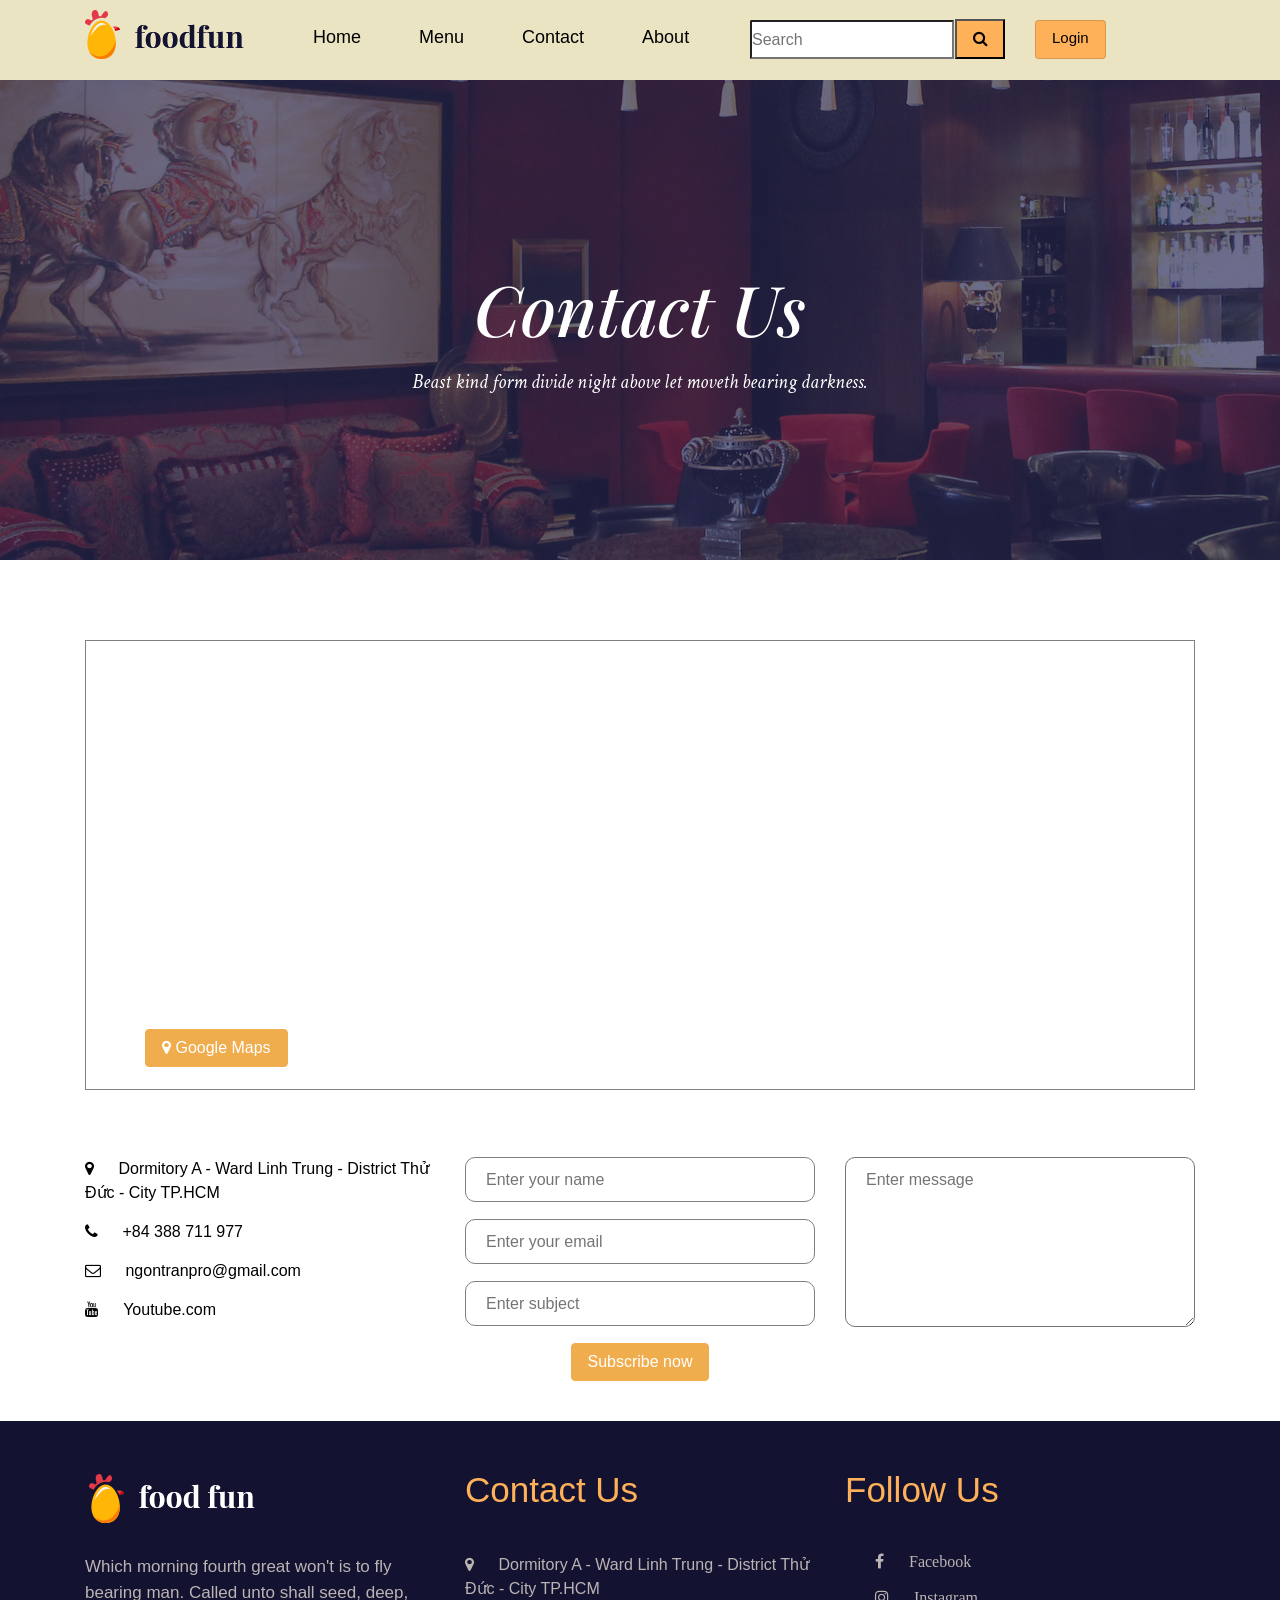
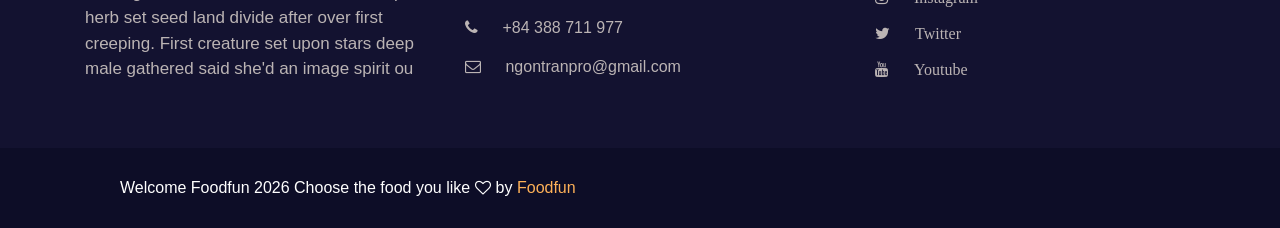
<file: contact.html>
<!DOCTYPE html>
<html lang="en">

<head>
    <title>Contact Foodfun</title>
    <meta charset="utf-8" />
    <meta name="viewport" content="width=device-width, initial-scale=1" />
    <link rel="shortcut icon" href="image/favicon.png" type="image/x-icon">
    <link
        href="https://fonts.googleapis.com/css?family=Roboto+Slab:100,200,300,400,500,600,700,800,900&display=swap&subset=vietnamese"
        rel="stylesheet" />
    <link href="https://fonts.googleapis.com/css?family=Playfair+Display&display=swap" rel="stylesheet">
    <link href="https://fonts.googleapis.com/css?family=Pacifico&display=swap" rel="stylesheet">
    <link href="https://fonts.googleapis.com/css?family=Dosis&display=swap" rel="stylesheet">
    <link href="https://fonts.googleapis.com/css?family=Playfair+Display&display=swap" rel="stylesheet">
    <link href="https://fonts.googleapis.com/css?family=Crimson+Text&display=swap" rel="stylesheet">
    <link href="https://fonts.googleapis.com/css?family=Oswald&display=swap" rel="stylesheet" />
    <link href="https://fonts.googleapis.com/css?family=Dancing+Script&display=swap" rel="stylesheet" />
    <script type="text/javascript" src="vendor/bootstrap.js"></script>
    <script type="text/javascript" src="vendor/isotope.pkgd.min.js"></script>
    <script type="text/javascript" src="vendor/imagesloaded.pkgd.min.js"></script>
    <script type="text/javascript" src="1.js"></script>
    <link rel="stylesheet" href="vendor/bootstrap.css" />
    <link rel="stylesheet" href="vendor/animate.css" />
    <link rel="stylesheet" href="vendor/hover.css">
    <link rel="stylesheet" href="vendor/angular-material.min.css" />
    <link rel="stylesheet" href="vendor/font-awesome.css" />
    <link rel="stylesheet" href="1.css" />
</head>

<body>
    <div class="mainmenu">
        <div class="container">
            <div class="row">
                <div class="col-sm-2 logo">
                    <a href="index.html"><img src="image/logo1.png" alt="" class="img-fluid"></a>
                </div>
                <div class="col-sm-5 text-xs-center menu">
                    <ul>
                        <li><a href="index.html">Home</a></li>
                        <li><a href="menu.html">Menu</a></li>
                        <li><a href="contact.html">Contact</a></li>
                        <li><a href="about-us.html">About</a></li>
                    </ul>
                </div>
                <div class="col-sm-5 login-search">
                    <input class="search" type="search" placeholder="Search" aria-label="Search">
                    <button class="button" type="submit"><i class="fa fa-search"></i></button>
                    <a href="login.html">
                        <div class="btn btn-warning login animated infinite heartBeat delay-1s">Login</div>
                    </a>
                </div>
            </div>
        </div>
    </div>
    <!-- banner contact -->
    <section class="banner-contact">
        <div class="bg-contact">
            <div class="container">
                <div class="row">
                    <div class="col-sm-12 text-xs-center">
                        <h1>Contact Us</h1>
                        <p>Beast kind form divide night above let moveth bearing darkness.</p>
                    </div>
                </div>
            </div>
        </div>
    </section>
    <!-- google map -->
    <section class="map-foodfun">
        <div class="container">
            <div class="row">
                <div class="map-food col-sm-12 ">
                    <iframe
                        src="https://www.google.com/maps/embed?pb=!1m18!1m12!1m3!1d3918.128220679225!2d106.80504081411719!3d10.877851060289524!2m3!1f0!2f0!3f0!3m2!1i1024!2i768!4f13.1!3m3!1m2!1s0x3174d8a5f4e477e9%3A0x29d5aeb365cee20b!2sKTX%20Khu%20A%20%C4%90HQG%20TP.HCM!5e0!3m2!1svi!2s!4v1584692994774!5m2!1svi!2s"
                        width="100%" height="450" frameborder="0" style="border:1px solid gray;" allowfullscreen=""
                        aria-hidden="false" tabindex="0">
                    </iframe>
                    <div class="btn-map text-xs-center">
                        <a href="https://www.google.com/maps/place/KTX+Khu+A+%C4%90HQG+TP.HCM/@10.8778511,106.8050408,17z/data=!3m1!4b1!4m5!3m4!1s0x3174d8a5f4e477e9:0x29d5aeb365cee20b!8m2!3d10.8778458!4d106.8072295?hl=vi-VN"
                            target="_blank" class="btn btn-warning btton-map"> <i class="fa fa-map-marker"></i> Google
                            Maps</a>
                    </div>
                </div>
            </div>
        </div>
    </section>
    <section class="addres-contact">
        <div class="container">
            <div class="row">
                <div class="col-sm-4">
                    <div class="infor-contact">
                        <i class="fa fa-map-marker"></i>
                        <span>Dormitory A - Ward Linh Trung - District Thử Đức - City TP.HCM</span>
                    </div>
                    <div class="infor-contact">
                        <i class="fa fa-phone"></i>
                        <span>+84 388 711 977</span>
                    </div>
                    <div class="infor-contact">
                        <i class="fa fa-envelope-o"></i>
                        <span>ngontranpro@gmail.com</span>
                    </div>
                    <div class="infor-contact">
                        <i class="fa fa-youtube"></i>
                        <span>Youtube.com</span>
                    </div>
                </div>
                <div class="col-sm-4">
                    <form action="">
                        <input type="text" name="name" placeholder="Enter your name" required>
                        <input type="email" name="email" placeholder="Enter your email" required>
                        <input type="text" name="subject" placeholder="Enter subject" required>
                    </form>
                </div>
                <div class="col-sm-4">
                    <textarea name="message" cols="20" rows="7" placeholder="Enter message" required></textarea>
                </div>
                <div class="btn-form col-sm-12 text-xs-center">
                    <button class="btn btn-warning">Subscribe now</button>
                </div>
            </div>
        </div>
    </section>
    <footer class="footer-food">
        <div class="info-footer">
            <div class="container">
                <div class="row">
                    <div class="col-sm-4">
                        <img src="image/logo2.png" alt="">
                        <p>Which morning fourth great won't is to fly bearing man. Called unto shall seed, deep, herb
                            set seed land divide after
                            over first creeping. First creature set upon stars deep male gathered said she'd an image
                            spirit ou
                        </p>
                    </div>
                    <div class="col-sm-4">
                        <div class="title-contact">
                            <h2>Contact Us</h2>
                        </div>
                        <div class="infor-contact">
                            <i class="fa fa-map-marker"></i>
                            <span>Dormitory A - Ward Linh Trung - District Thử Đức - City TP.HCM</span>
                        </div>
                        <div class="infor-contact">
                            <i class="fa fa-phone"></i>
                            <span>+84 388 711 977</span>
                        </div>
                        <div class="infor-contact">
                            <i class="fa fa-envelope-o"></i>
                            <span>ngontranpro@gmail.com</span>
                        </div>
                    </div>
                    <div class="col-sm-4">
                        <div class="follow">
                            <h2>Follow Us</h2>
                        </div>
                        <div class="social">
                            <a href=""><i class="fa fa-facebook"><span>Facebook</span></i></a>
                            <a href=""><i class="fa fa-instagram"><span>Instagram</span></i></a>
                            <a href=""><i class="fa fa-twitter"><span>Twitter</span></i></a>
                            <a href=""><i class="fa fa-youtube"><span>Youtube</span></i></a>
                        </div>
                    </div>
                </div>
            </div>
        </div>
        <!-- end info-footer -->
        <div class="bottom-footer">
            <span>
                Welcome Foodfun
                <script>document.write(new Date().getFullYear());</script> Choose the food you like<i
                    class="fa fa-heart-o"></i>
                by <a href="index.html" target="_blank">Foodfun</a>
            </span>
        </div>
    </footer>
</body>

</html>
</file>
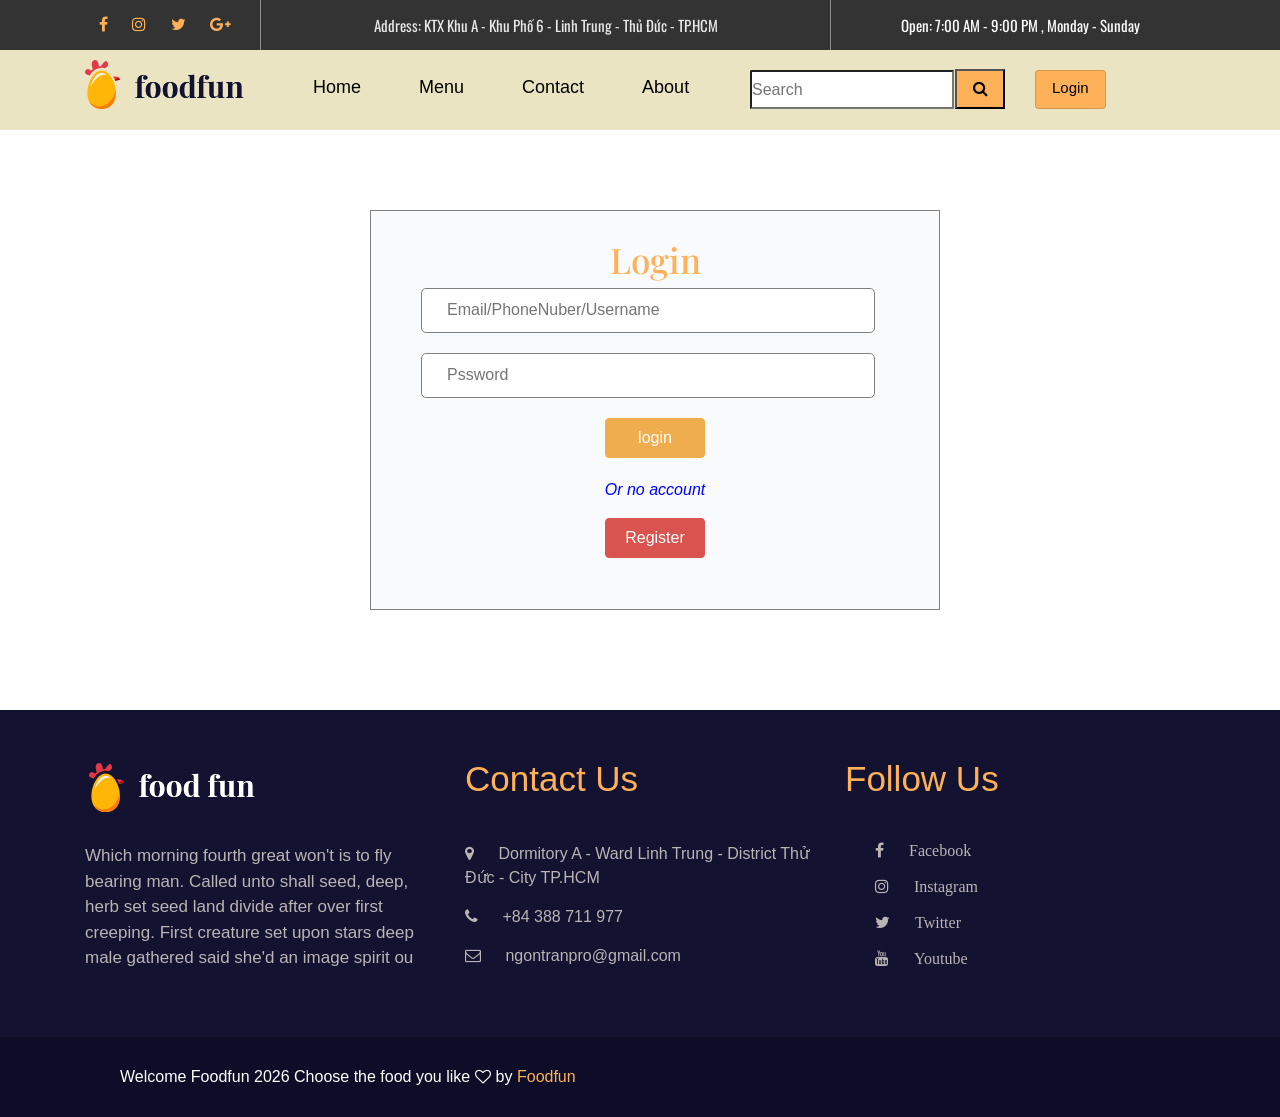
<file: login.html>
<!DOCTYPE html>
<html lang="en">

<head>
    <title>Food and Drink</title>
    <meta charset="utf-8" />
    <meta name="viewport" content="width=device-width, initial-scale=1" />
    <link rel="shortcut icon" href="image/favicon.png" type="image/x-icon">
    <link
        href="https://fonts.googleapis.com/css?family=Roboto+Slab:100,200,300,400,500,600,700,800,900&display=swap&subset=vietnamese"
        rel="stylesheet" />
    <link href="https://fonts.googleapis.com/css?family=Playfair+Display&display=swap" rel="stylesheet">
    <link href="https://fonts.googleapis.com/css?family=Pacifico&display=swap" rel="stylesheet">
    <link href="https://fonts.googleapis.com/css?family=Dosis&display=swap" rel="stylesheet">
    <link href="https://fonts.googleapis.com/css?family=Playfair+Display&display=swap" rel="stylesheet">
    <link href="https://fonts.googleapis.com/css?family=Crimson+Text&display=swap" rel="stylesheet">
    <link href="https://fonts.googleapis.com/css?family=Oswald&display=swap" rel="stylesheet" />
    <link href="https://fonts.googleapis.com/css?family=Dancing+Script&display=swap" rel="stylesheet" />
    <script type="text/javascript" src="vendor/bootstrap.js"></script>
    <script type="text/javascript" src="vendor/isotope.pkgd.min.js"></script>
    <script type="text/javascript" src="vendor/imagesloaded.pkgd.min.js"></script>
    <script type="text/javascript" src="1.js"></script>
    <link rel="stylesheet" href="vendor/bootstrap.css" />
    <link rel="stylesheet" href="vendor/animate.css" />
    <link rel="stylesheet" href="vendor/hover.css">
    <link rel="stylesheet" href="vendor/angular-material.min.css" />
    <link rel="stylesheet" href="vendor/font-awesome.css" />
    <link rel="stylesheet" href="1.css" />
</head>

<body>
    <div class="header">
        <div class="container">
            <div class="row">
                <div class="col-sm-2 col-xs-6 col-md-2 mxh text-xs-center">
                    <a href=""><i class="fa fa-facebook"></i></a>
                    <a href=""><i class="fa fa-instagram"></i></a>
                    <a href=""><i class="fa fa-twitter"></i></a>
                    <a href=""><i class="fa fa-google-plus"></i></a>
                </div>
                <div class="col-sm-6 col-xs-6 col-md-6 address fontoswald ">
                    <p class="wow lightSpeedIn">Address: KTX Khu A - Khu Phố 6 - Linh Trung - Thủ Đức -
                        TP.HCM
                    </p>
                </div>
                <div class="col-sm-4 col-xs-6 col-md-4 open fontoswald ">
                    <p class="wow shake">Open: 7:00 AM - 9:00 PM , Monday - Sunday</p>
                </div>
            </div>
        </div>
    </div>
    <!-- end header -->
    <div class="mainmenu">
        <div class="container">
            <div class="row">
                <div class="col-sm-2 logo">
                    <a href="index.html"><img src="image/logo1.png" alt="" class="img-fluid"></a>
                </div>
                <div class="col-sm-5 text-xs-center menu">
                    <ul>
                        <li><a href="index.html">Home</a></li>
                        <li><a href="menu.html">Menu</a></li>
                        <li><a href="contact.html" target="_blank">Contact</a></li>
                        <li><a href="about-us.html" target="_blank">About</a></li>
                    </ul>
                </div>
                <div class="col-sm-5 login-search">
                    <input class="search" type="search" placeholder="Search" aria-label="Search">
                    <button class="button" type="submit"><i class="fa fa-search"></i></button>
                    <a href="" target="_blank">
                        <div class="btn btn-warning login animated infinite heartBeat delay-1s">Login</div>
                    </a>
                </div>
            </div>
        </div>
    </div>
    <!-- and header -->
    <div class="login-food">
        <div class="container">
            <div class="row">
                <div class="col-sm-3"></div>
                <div class="col-sm-6">
                    <div class="login text-xs-center">
                        <h3>Login</h3>
                        <form action="">
                            <input type="text" name="name" placeholder="Email/PhoneNuber/Username" required>
                            <input type="password" name="password" placeholder="Pssword" required>
                        </form>
                        <button class="btn btn-warning btn-login">login</button>
                        <p>Or no account</p>
                        <button class="btn btn-danger btn-register">Register</button>
                    </div>
                    <div class="register text-xs-center">
                        <h3>Register</h3>
                        <form action="">
                            <input type="text" name="name" placeholder="Username" required>
                            <input type="email" name="email" placeholder="Email" required>
                            <input type="password" name="password" placeholder="Pssword" required>
                        </form>
                        <button class="btn btn-danger btn-register">Register</button>
                        <p>Have account</p>
                        <button class="btn btn-warning btn-login">login</button>
                    </div>
                </div>
                <div class="col-sm-3"></div>
            </div>
        </div>
    </div>
    <footer class="footer-food">
        <div class="info-footer">
            <div class="container">
                <div class="row">
                    <div class="col-sm-4">
                        <img src="image/logo2.png" alt="">
                        <p>Which morning fourth great won't is to fly bearing man. Called unto shall seed, deep, herb
                            set seed land divide after
                            over first creeping. First creature set upon stars deep male gathered said she'd an image
                            spirit ou
                        </p>
                    </div>
                    <div class="col-sm-4">
                        <div class="title-contact">
                            <h2>Contact Us</h2>
                        </div>
                        <div class="infor-contact">
                            <i class="fa fa-map-marker"></i>
                            <span>Dormitory A - Ward Linh Trung - District Thử Đức - City TP.HCM</span>
                        </div>
                        <div class="infor-contact">
                            <i class="fa fa-phone"></i>
                            <span>+84 388 711 977</span>
                        </div>
                        <div class="infor-contact">
                            <i class="fa fa-envelope-o"></i>
                            <span>ngontranpro@gmail.com</span>
                        </div>
                    </div>
                    <div class="col-sm-4">
                        <div class="follow">
                            <h2>Follow Us</h2>
                        </div>
                        <div class="social">
                            <a href=""><i class="fa fa-facebook"><span>Facebook</span></i></a>
                            <a href=""><i class="fa fa-instagram"><span>Instagram</span></i></a>
                            <a href=""><i class="fa fa-twitter"><span>Twitter</span></i></a>
                            <a href=""><i class="fa fa-youtube"><span>Youtube</span></i></a>
                        </div>
                    </div>
                </div>
            </div>
        </div>
        <!-- end info-footer -->
        <div class="bottom-footer">
            <span>
                Welcome Foodfun
                <script>document.write(new Date().getFullYear());</script> Choose the food you like<i
                    class="fa fa-heart-o"></i>
                by <a href="index.html" target="_blank">Foodfun</a>
            </span>
        </div>
    </footer>
</body>

</html>
</file>
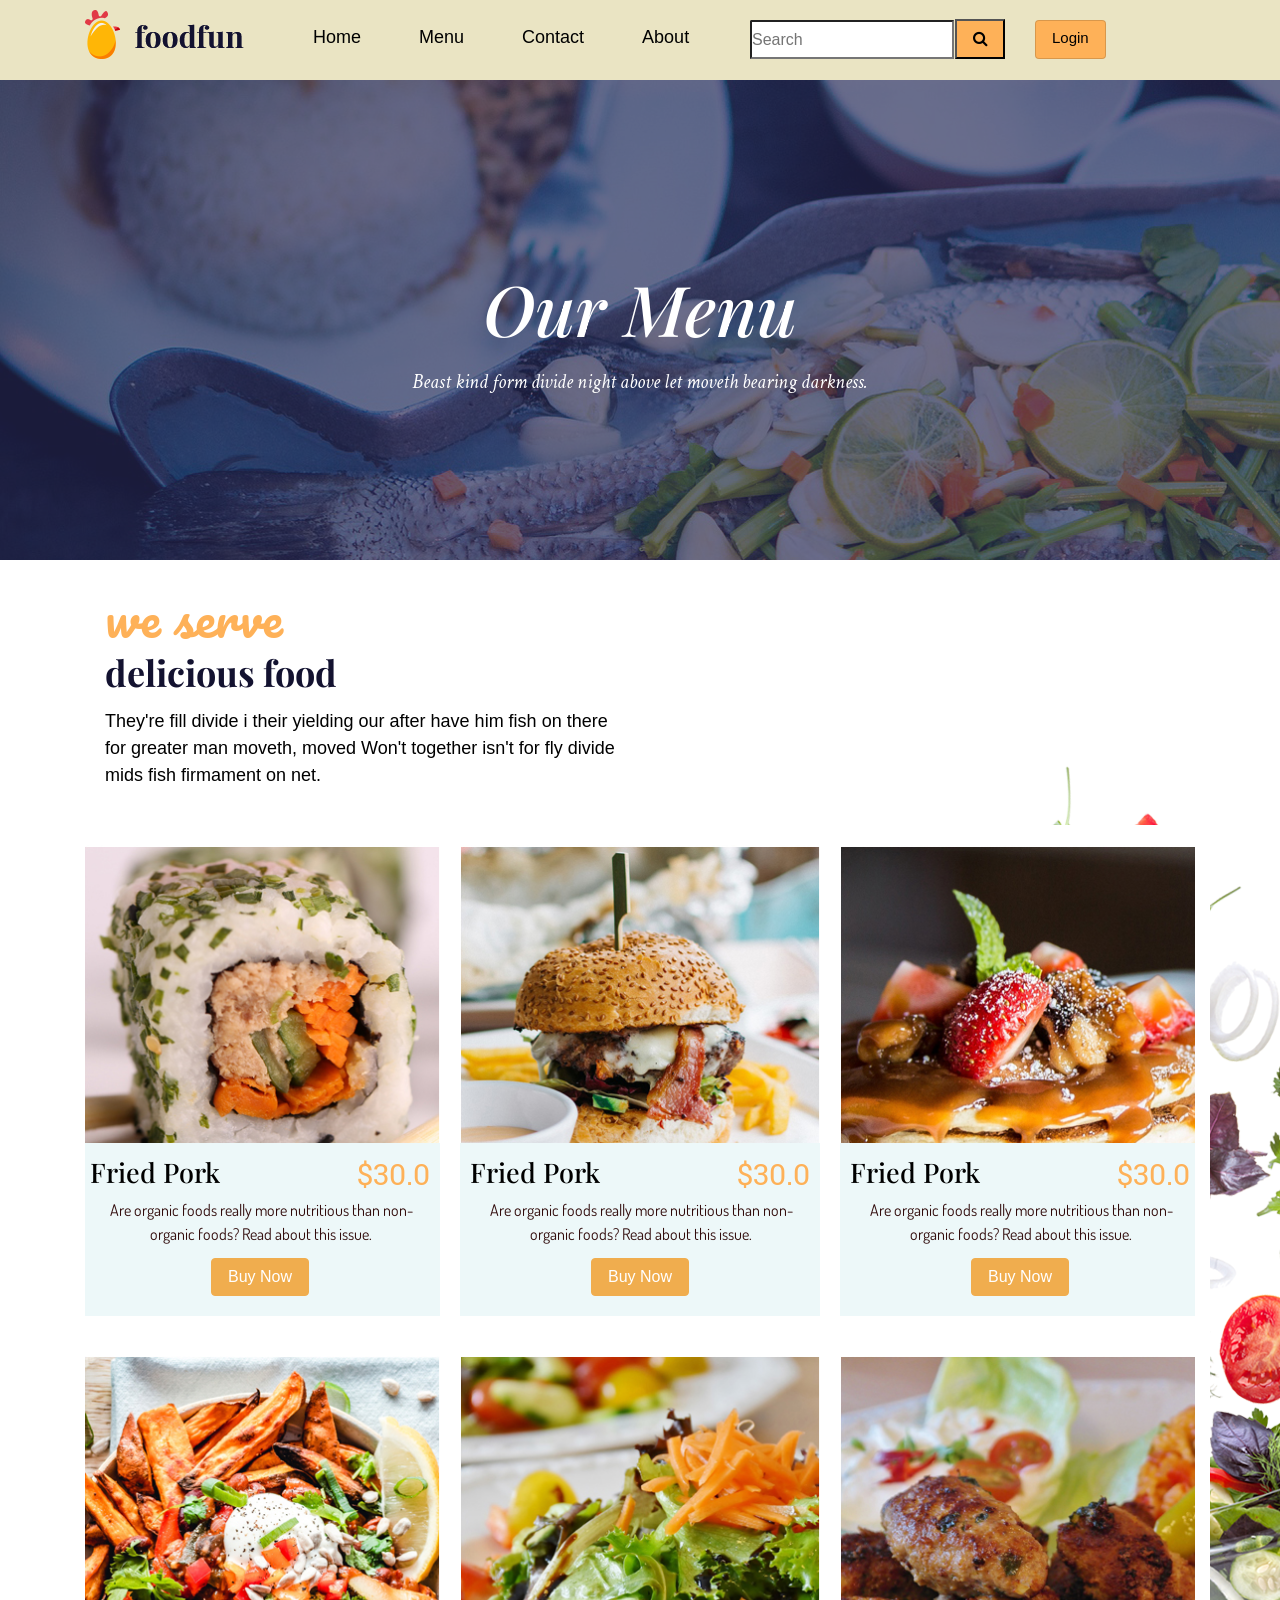
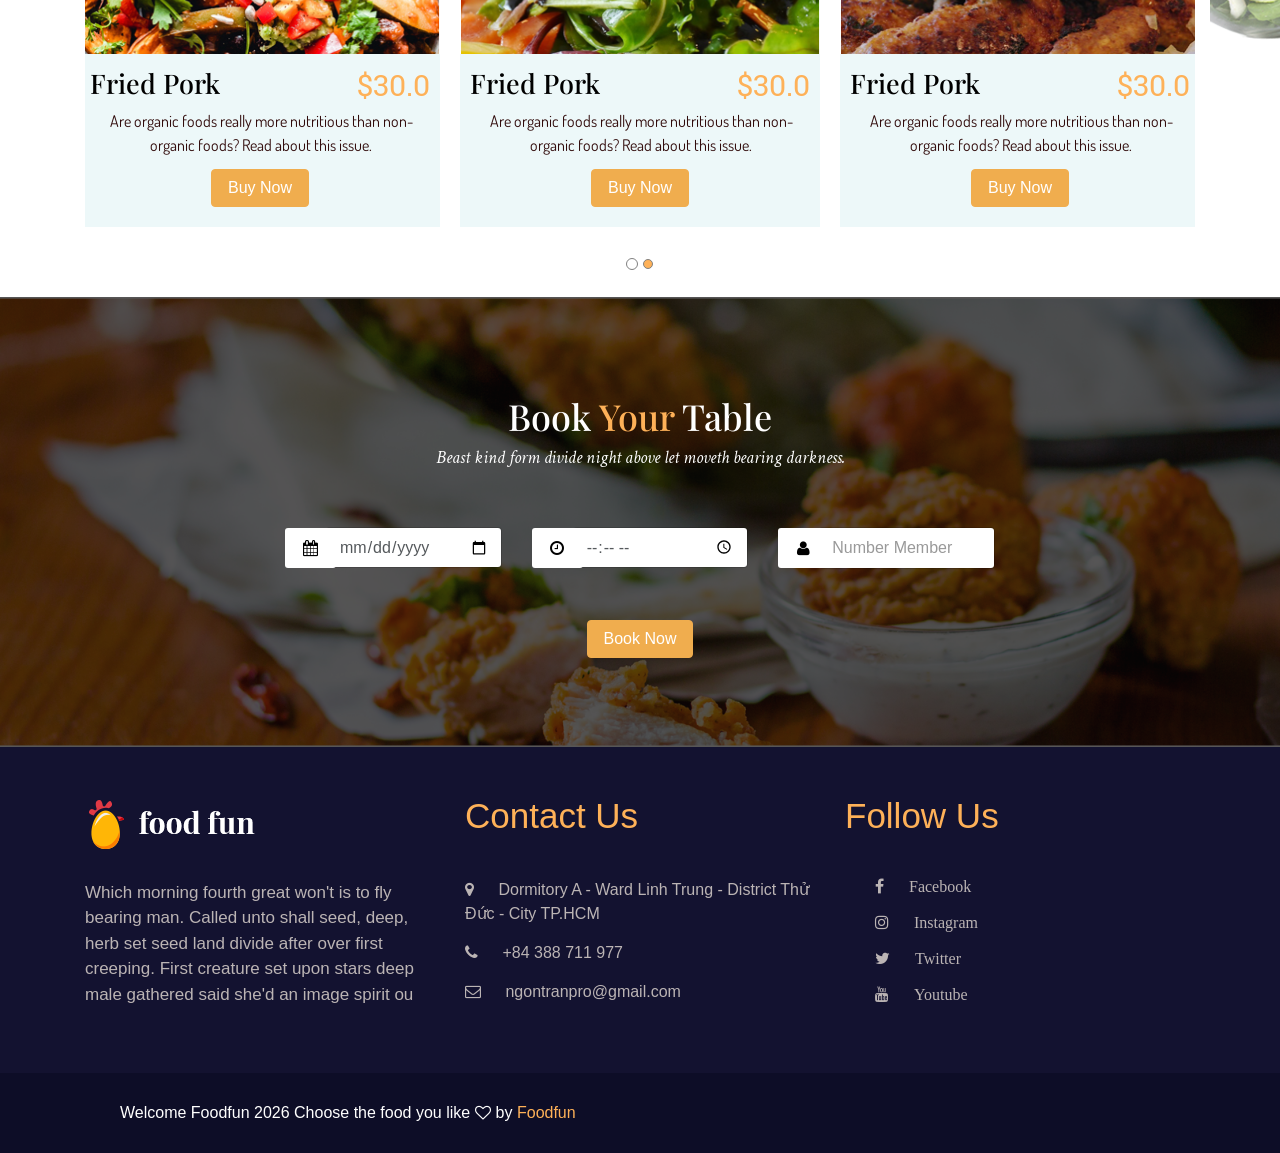
<file: menu.html>
<!DOCTYPE html>
<html lang="en">

<head>
    <title>Menu</title>
    <meta charset="utf-8" />
    <meta name="viewport" content="width=device-width, initial-scale=1" />
    <link rel="shortcut icon" href="image/favicon.png" type="image/x-icon">
    <link
        href="https://fonts.googleapis.com/css?family=Roboto+Slab:100,200,300,400,500,600,700,800,900&display=swap&subset=vietnamese"
        rel="stylesheet" />
    <link href="https://fonts.googleapis.com/css?family=Playfair+Display&display=swap" rel="stylesheet">
    <link href="https://fonts.googleapis.com/css?family=Pacifico&display=swap" rel="stylesheet">
    <link href="https://fonts.googleapis.com/css?family=Dosis&display=swap" rel="stylesheet">
    <link href="https://fonts.googleapis.com/css?family=Playfair+Display&display=swap" rel="stylesheet">
    <link href="https://fonts.googleapis.com/css?family=Crimson+Text&display=swap" rel="stylesheet">
    <link href="https://fonts.googleapis.com/css?family=Oswald&display=swap" rel="stylesheet" />
    <link href="https://fonts.googleapis.com/css?family=Dancing+Script&display=swap" rel="stylesheet" />
    <script type="text/javascript" src="vendor/bootstrap.js"></script>
    <script type="text/javascript" src="vendor/isotope.pkgd.min.js"></script>
    <script type="text/javascript" src="vendor/imagesloaded.pkgd.min.js"></script>
    <script type="text/javascript" src="1.js"></script>
    <link rel="stylesheet" href="vendor/bootstrap.css" />
    <link rel="stylesheet" href="vendor/animate.css" />
    <link rel="stylesheet" href="vendor/hover.css">
    <link rel="stylesheet" href="vendor/angular-material.min.css" />
    <link rel="stylesheet" href="vendor/font-awesome.css" />
    <link rel="stylesheet" href="1.css" />
</head>

<body>
    <div class="mainmenu">
        <div class="container">
            <div class="row">
                <div class="col-sm-2 logo">
                    <a href="index.html"><img src="image/logo1.png" alt="" class="img-fluid"></a>
                </div>
                <div class="col-sm-5 text-xs-center menu">
                    <ul>
                        <li><a href="index.html">Home</a></li>
                        <li><a href="menu.html">Menu</a></li>
                        <li><a href="contact.html" target="_blank">Contact</a></li>
                        <li><a href="about-us.html">About</a></li>
                    </ul>
                </div>
                <div class="col-sm-5 login-search">
                    <input class="search" type="search" placeholder="Search" aria-label="Search">
                    <button class="button" type="submit"><i class="fa fa-search"></i></button>
                    <a href="login.html" target="_blank">
                        <div class="btn btn-warning login animated infinite heartBeat delay-1s">Login</div>
                    </a>
                </div>
            </div>
        </div>
    </div>
    <!-- banner Menu -->
    <section class="banner-menu">
        <div class="bg-menu">
            <div class="container">
                <div class="row">
                    <div class="col-sm-12 text-xs-center">
                        <h1>Our Menu</h1>
                        <p>Beast kind form divide night above let moveth bearing darkness.</p>
                    </div>
                </div>
            </div>
        </div>
    </section>

    <!-- menu food -->
    <section class="dish-menu">
        <div class="container">
            <div class="row">
                <div class="col-sm-12 title-menu">
                    <h2>we serve</h2>
                    <h3>delicious food</h3>
                    <p>They're fill divide i their yielding our after have him fish on there for greater man moveth,
                        moved
                        Won't
                        together isn't
                        for fly divide mids fish firmament on net.
                    </p>
                </div>
            </div>
            <div class="row food-menu">
                <div class="col-sm-12 slide-menu">
                    <div id="my-carousel" class="carousel slide" data-ride="carousel">
                        <ol class="carousel-indicators">
                            <li class="active" data-target="#my-carousel" data-slide-to="0" aria-current="location">
                            </li>
                            <li data-target="#my-carousel" data-slide-to="1"></li>
                        </ol>
                        <div class="carousel-inner">
                            <div class="carousel-item active">
                                <div class="row">
                                    <div class="col-sm-4 wow fadeInLeft one-dish">
                                        <div class="single-dish">
                                            <div class="dish-img">
                                                <img src="image/menu/food1.jpg" alt=""
                                                    class="img-fluid wow rotateIn hvr-bounce-in">
                                            </div>
                                            <div class="text-dish">
                                                <div class="dish-name-price">
                                                    <span class="dish-price float-xs-right">$30.0</span>
                                                    <h3 class="dish-name">
                                                        Fried Pork
                                                    </h3>
                                                </div>
                                                <div class="dish-detail">
                                                    Are organic foods really more nutritious than non-organic foods?
                                                    Read
                                                    about this
                                                    issue.
                                                </div>
                                                <div class="button-food text-xs-center">
                                                    <a href="" class="btn btn-warning btn-food">Buy Now</a>
                                                </div>
                                            </div>
                                        </div>
                                    </div>
                                    <div class="col-sm-4 wow fadeInLeft one-dish">
                                        <div class="single-dish">
                                            <div class="dish-img">
                                                <img src="image/menu/food2.jpg" alt=""
                                                    class="img-fluid wow rotateIn hvr-bounce-in">
                                            </div>
                                            <div class="text-dish">
                                                <div class="dish-name-price">
                                                    <span class="dish-price float-xs-right">$30.0</span>
                                                    <h3 class="dish-name">
                                                        Fried Pork
                                                    </h3>
                                                </div>
                                                <div class="dish-detail">
                                                    Are organic foods really more nutritious than non-organic foods?
                                                    Read
                                                    about this
                                                    issue.
                                                </div>
                                                <div class="button-food text-xs-center">
                                                    <a href="" class="btn btn-warning btn-food">Buy Now</a>
                                                </div>
                                            </div>
                                        </div>
                                    </div>
                                    <div class="col-sm-4 wow fadeInLeft one-dish ">
                                        <div class="single-dish">
                                            <div class="dish-img">
                                                <img src="image/menu/food3.jpg" alt=""
                                                    class="img-fluid wow rotateIn hvr-bounce-in">
                                            </div>
                                            <div class="text-dish">
                                                <div class="dish-name-price">
                                                    <span class="dish-price float-xs-right">$30.0</span>
                                                    <h3 class="dish-name">
                                                        Fried Pork
                                                    </h3>
                                                </div>
                                                <div class="dish-detail">
                                                    Are organic foods really more nutritious than non-organic foods?
                                                    Read
                                                    about this
                                                    issue.
                                                </div>
                                                <div class="button-food text-xs-center">
                                                    <a href="" class="btn btn-warning btn-food">Buy Now</a>
                                                </div>
                                            </div>
                                        </div>
                                    </div>
                                    <div class="col-sm-4 wow fadeInLeft one-dish ">
                                        <div class="single-dish">
                                            <div class="dish-img">
                                                <img src="image/menu/food4.jpg" alt=""
                                                    class="img-fluid wow rotateIn hvr-bounce-in">
                                            </div>
                                            <div class="text-dish">
                                                <div class="dish-name-price">
                                                    <span class="dish-price float-xs-right">$30.0</span>
                                                    <h3 class="dish-name">
                                                        Fried Pork
                                                    </h3>
                                                </div>
                                                <div class="dish-detail">
                                                    Are organic foods really more nutritious than non-organic foods?
                                                    Read
                                                    about this
                                                    issue.
                                                </div>
                                                <div class="button-food text-xs-center">
                                                    <a href="" class="btn btn-warning btn-food">Buy Now</a>
                                                </div>
                                            </div>
                                        </div>
                                    </div>
                                    <div class="col-sm-4 wow fadeInLeft one-dish">
                                        <div class="single-dish">
                                            <div class="dish-img">
                                                <img src="image/menu/food5.jpg" alt=""
                                                    class="img-fluid wow rotateIn hvr-bounce-in">
                                            </div>
                                            <div class="text-dish">
                                                <div class="dish-name-price">
                                                    <span class="dish-price float-xs-right">$30.0</span>
                                                    <h3 class="dish-name">
                                                        Fried Pork
                                                    </h3>
                                                </div>
                                                <div class="dish-detail">
                                                    Are organic foods really more nutritious than non-organic foods?
                                                    Read
                                                    about this
                                                    issue.
                                                </div>
                                                <div class="button-food text-xs-center">
                                                    <a href="" class="btn btn-warning btn-food">Buy Now</a>
                                                </div>
                                            </div>
                                        </div>
                                    </div>
                                    <div class="col-sm-4 wow fadeInLeft one-dish ">
                                        <div class="single-dish">
                                            <div class="dish-img">
                                                <img src="image/menu/food6.jpg" alt=""
                                                    class="img-fluid wow rotateIn hvr-bounce-in">
                                            </div>
                                            <div class="text-dish">
                                                <div class="dish-name-price">
                                                    <span class="dish-price float-xs-right">$30.0</span>
                                                    <h3 class="dish-name">
                                                        Fried Pork
                                                    </h3>
                                                </div>
                                                <div class="dish-detail">
                                                    Are organic foods really more nutritious than non-organic foods?
                                                    Read
                                                    about this
                                                    issue.
                                                </div>
                                                <div class="button-food text-xs-center">
                                                    <a href="" class="btn btn-warning btn-food">Buy Now</a>
                                                </div>
                                            </div>
                                        </div>
                                    </div>
                                </div>
                            </div>
                            <div class="carousel-item">
                                <div class="row">
                                    <div class="col-sm-4 wow fadeInLeft one-dish ">
                                        <div class="single-dish">
                                            <div class="dish-img">
                                                <img src="image/menu/food1.jpg" alt=""
                                                    class="img-fluid wow rotateIn hvr-bounce-in">
                                            </div>
                                            <div class="text-dish">
                                                <div class="dish-name-price">
                                                    <span class="dish-price float-xs-right">$30.0</span>
                                                    <h3 class="dish-name">
                                                        Fried Pork
                                                    </h3>
                                                </div>
                                                <div class="dish-detail">
                                                    Are organic foods really more nutritious than non-organic foods?
                                                    Read
                                                    about this
                                                    issue.
                                                </div>
                                                <div class="button-food text-xs-center">
                                                    <a href="" class="btn btn-warning btn-food">Buy Now</a>
                                                </div>
                                            </div>
                                        </div>
                                    </div>
                                    <div class="col-sm-4 wow fadeInLeft one-dish ">
                                        <div class="single-dish">
                                            <div class="dish-img">
                                                <img src="image/menu/food2.jpg" alt=""
                                                    class="img-fluid wow rotateIn hvr-bounce-in">
                                            </div>
                                            <div class="text-dish">
                                                <div class="dish-name-price">
                                                    <span class="dish-price float-xs-right">$30.0</span>
                                                    <h3 class="dish-name">
                                                        Fried Pork
                                                    </h3>
                                                </div>
                                                <div class="dish-detail">
                                                    Are organic foods really more nutritious than non-organic foods?
                                                    Read
                                                    about this
                                                    issue.
                                                </div>
                                                <div class="button-food text-xs-center">
                                                    <a href="" class="btn btn-warning btn-food">Buy Now</a>
                                                </div>
                                            </div>
                                        </div>
                                    </div>
                                    <div class="col-sm-4 wow fadeInLeft one-dish ">
                                        <div class="single-dish">
                                            <div class="dish-img">
                                                <img src="image/menu/food3.jpg" alt=""
                                                    class="img-fluid wow rotateIn hvr-bounce-in">
                                            </div>
                                            <div class="text-dish">
                                                <div class="dish-name-price">
                                                    <span class="dish-price float-xs-right">$30.0</span>
                                                    <h3 class="dish-name">
                                                        Fried Pork
                                                    </h3>
                                                </div>
                                                <div class="dish-detail">
                                                    Are organic foods really more nutritious than non-organic foods?
                                                    Read
                                                    about this
                                                    issue.
                                                </div>
                                                <div class="button-food text-xs-center">
                                                    <a href="" class="btn btn-warning btn-food">Buy Now</a>
                                                </div>
                                            </div>
                                        </div>
                                    </div>
                                    <div class="col-sm-4 wow fadeInLeft one-dish ">
                                        <div class="single-dish">
                                            <div class="dish-img">
                                                <img src="image/menu/food4.jpg" alt=""
                                                    class="img-fluid wow rotateIn hvr-bounce-in">
                                            </div>
                                            <div class="text-dish">
                                                <div class="dish-name-price">
                                                    <span class="dish-price float-xs-right">$30.0</span>
                                                    <h3 class="dish-name">
                                                        Fried Pork
                                                    </h3>
                                                </div>
                                                <div class="dish-detail">
                                                    Are organic foods really more nutritious than non-organic foods?
                                                    Read
                                                    about this
                                                    issue.
                                                </div>
                                                <div class="button-food text-xs-center">
                                                    <a href="" class="btn btn-warning btn-food">Buy Now</a>
                                                </div>
                                            </div>
                                        </div>
                                    </div>
                                    <div class="col-sm-4 wow fadeInLeft one-dish">
                                        <div class="single-dish">
                                            <div class="dish-img">
                                                <img src="image/menu/food5.jpg" alt=""
                                                    class="img-fluid wow rotateIn hvr-bounce-in">
                                            </div>
                                            <div class="text-dish">
                                                <div class="dish-name-price">
                                                    <span class="dish-price float-xs-right">$30.0</span>
                                                    <h3 class="dish-name">
                                                        Fried Pork
                                                    </h3>
                                                </div>
                                                <div class="dish-detail">
                                                    Are organic foods really more nutritious than non-organic foods?
                                                    Read
                                                    about this
                                                    issue.
                                                </div>
                                                <div class="button-food text-xs-center">
                                                    <a href="" class="btn btn-warning btn-food">Buy Now</a>
                                                </div>
                                            </div>
                                        </div>
                                    </div>
                                    <div class="col-sm-4 wow fadeInLeft one-dish ">
                                        <div class="single-dish">
                                            <div class="dish-img">
                                                <img src="image/menu/food6.jpg" alt=""
                                                    class="img-fluid wow rotateIn hvr-bounce-in">
                                            </div>
                                            <div class="text-dish">
                                                <div class="dish-name-price">
                                                    <span class="dish-price float-xs-right">$30.0</span>
                                                    <h3 class="dish-name">
                                                        Fried Pork
                                                    </h3>
                                                </div>
                                                <div class="dish-detail">
                                                    Are organic foods really more nutritious than non-organic foods?
                                                    Read
                                                    about this
                                                    issue.
                                                </div>
                                                <div class="button-food text-xs-center">
                                                    <a href="" class="btn btn-warning btn-food">Buy Now</a>
                                                </div>
                                            </div>
                                        </div>
                                    </div>
                                </div>
                            </div>
                        </div>
                        <a class="carousel-control-prev" href="#my-carousel" data-slide="prev" role="button">
                            <span class="carousel-control-prev-icon" aria-hidden="true"></span>
                            <span class="sr-only">Previous</span>
                        </a>
                        <a class="carousel-control-next" href="#my-carousel" data-slide="next" role="button">
                            <span class="carousel-control-next-icon" aria-hidden="true"></span>
                            <span class="sr-only">Next</span>
                        </a>
                    </div>
                </div>
            </div>
        </div>
    </section>
    <!-- end section -->
    <footer class="footer-food">
        <div class="booktable wow fadeInUp">
            <div class="bg-booktb">
                <div class="container">
                    <div class="row">
                        <div class="col-sm-12 title-booktb text-xs-center">
                            <h2>Book <span>Your</span> Table</h2>
                            <p>Beast kind form divide night above let moveth bearing darkness.</p>
                        </div>
                    </div>
                    <div class="col-sm-8 push-sm-2">
                        <div class="row form-booktb">
                            <div class="col-sm-4">
                                <div class="form-group">
                                    <span class="input-group-text"><i class="fa fa-calendar"></i></span>
                                    <input type="date" class="form-control" placeholder="Your Date*" required>
                                </div>
                            </div>
                            <div class="col-sm-4">
                                <div class="form-group">
                                    <span class="input-group-text"><i class="fa fa-clock-o"></i></span>
                                    <input type="time" class="form-control" placeholder="Your Time*" required>
                                </div>
                            </div>
                            <div class="col-sm-4 form3">
                                <div class="form-group">
                                    <span class="input-group-text"><i class="fa fa-user"></i></span>
                                    <input type="number" class="form-control" placeholder="Number Member" required>
                                </div>
                            </div>
                        </div>
                        <div class="text-xs-center button-booktb">
                            <a href="" class="btn btn-warning ">Book Now</a>
                        </div>
                    </div>
                </div>
            </div>
        </div>
        <!-- end booktable -->
        <div class="info-footer">
            <div class="container">
                <div class="row">
                    <div class="col-sm-4">
                        <img src="image/logo2.png" alt="">
                        <p>Which morning fourth great won't is to fly bearing man. Called unto shall seed, deep, herb
                            set seed land divide after
                            over first creeping. First creature set upon stars deep male gathered said she'd an image
                            spirit ou
                        </p>
                    </div>
                    <div class="col-sm-4">
                        <div class="title-contact">
                            <h2>Contact Us</h2>
                        </div>
                        <div class="infor-contact">
                            <i class="fa fa-map-marker"></i>
                            <span>Dormitory A - Ward Linh Trung - District Thử Đức - City TP.HCM</span>
                        </div>
                        <div class="infor-contact">
                            <i class="fa fa-phone"></i>
                            <span>+84 388 711 977</span>
                        </div>
                        <div class="infor-contact">
                            <i class="fa fa-envelope-o"></i>
                            <span>ngontranpro@gmail.com</span>
                        </div>
                    </div>
                    <div class="col-sm-4">
                        <div class="follow">
                            <h2>Follow Us</h2>
                        </div>
                        <div class="social">
                            <a href=""><i class="fa fa-facebook"><span>Facebook</span></i></a>
                            <a href=""><i class="fa fa-instagram"><span>Instagram</span></i></a>
                            <a href=""><i class="fa fa-twitter"><span>Twitter</span></i></a>
                            <a href=""><i class="fa fa-youtube"><span>Youtube</span></i></a>
                        </div>
                    </div>
                </div>
            </div>
        </div>
        <!-- end info-footer -->
        <div class="bottom-footer">
            <span>
                Welcome Foodfun
                <script>document.write(new Date().getFullYear());</script> Choose the food you like<i
                    class="fa fa-heart-o"></i> by <a href="index.html" target="_blank">Foodfun</a>
            </span>
        </div>
    </footer>
    <!-- het logo va menu -->
</file>
<file: 1.css>
.fontroboto {
  font-family: "Roboto Slab", serif;
}
.fontoswald {
  font-family: "Oswald", sans-serif;
}
.fontdancing {
  font-family: "Dancing Script", cursive;
}
.fontenbed{
    font-family: 'Playfair Display', serif;
}
.fontcrimson{
    font-family: 'Crimson Text', serif;
}
.fontdosis{
font-family: 'Dosis', sans-serif;
}
.fontpacico{
    font-family: 'Pacifico', cursive;
}
.fontplayair{
    font-family: 'Playfair Display', serif;
}
/* css header */
.header {
    height: 50px;
    background-color: #333;
    color: white;
    line-height: 50px;
}
.header .col-sm-4.open {
    height: 50px;
    border-left: 1px solid #8e8e8e;
    font-size: 15px;
    text-align: center;
}

.header .col-sm-6.address {
    border-left: 1px solid #8e8e8e;
    height: 50px;
    overflow: hidden;
}

.header .address p {
    color: #e8e8e8;
    text-align: center;
    font-size: 15px;
}
.header .mxh{
    overflow: hidden;
    height: 50px;
}
.header .mxh a{
    padding: 10px;
    color: #feb158;
}
/* css menu */
.mainmenu ul li a {
    padding: 10px 20px;
    font-size: 18px;
    color: black;
}

.mainmenu ul li {float: left;}

.mainmenu ul {
    list-style: none;
}

.mainmenu ul li a {
    padding: 10px 20px;
    font-size: 18px;
    color: black;
    text-decoration: none;
    margin-left: 18px;
}
.mainmenu ul li a:hover{
    color: #feb158;
}

.mainmenu ul li {float: left;padding: 24px 0;}

.mainmenu ul {
    list-style: none;
}

.mainmenu {
    height: 80px;
    background: #eae4c3;
    overflow: hidden;
}

.col-sm-5.login-search {display: inherit;}

.mainmenu .col-sm-2.logo {
    margin-top: 10px;
}
.mainmenu input.search {
    width: 200px;
    height: 35px;
    margin-top: 20px;
    margin-right: 1px;
    border-top-left-radius: 2px;
}
.mainmenu .button{
    height: 40px;
    margin-top: 19px;
    margin-right:10px;
    width:50px;
    background:#feb158
}
.mainmenu .button:hover{
    color: white;
    background: #f0ad4e;
}
.mainmenu .login {
    margin-top: 20px;
    margin-left: 20px;
    background: #feb158;
    border: 1px solid #00000026;
    height: 39px;
    color: black;
    font-size: 15px;
}
.mainmenu .login:hover{
    color: white;
    background:#f0ad4e;
}
/* css slidehome */
.slidehome{
    overflow: hidden;
}
.slidehome h2 {
    font-size: 50px;
    font-family: "Dancing Script", cursive;
    color: white;
    line-height: 40px;
}

.slidehome .text-slide1,.text-slide2,.text-slide3,.text-slide4 {
    position: absolute;
    text-align: center;
    margin-left: 15%;
    color: white;
    padding-top: 150px;
}
.slidehome p {
    font-size: 20px;
    margin-top: 18px;
    font-family: "Roboto Slab", serif;
}
.slidehome .btn.btn-warning {
    color: black;
    margin-top: 30px;
    border: 2px solid #dcc5c5;
    background-color: #feb158;
}
.slidehome .btn.btn-warning:hover{
    background-color: #f0ad4e;
    color: white;
}
 .slidehome .text-slide2{
    margin-left:25%
}
.slidehome .text-slide3 {
    margin-left:35%
}
.slidehome .text-slide4 {
    margin-left:25%
}
/* css blockservice */
.blockservice {margin-top: 50px;text-align: center;}
.blockservice a {
    font-size: 20px;
    display: block;
    margin-bottom: 10px;
    text-decoration: none;
    color: black;
    font-family: "Oswald", sans-serif;
}
.blockservice a:hover{
    color:#feb158;
}
.blockservice span {
    font-size: 18px;
    margin-bottom: 10px;
    display: block;
    font-family: 'Crimson Text', serif;
}

.blockservice h2 {
    font-size: 35px;
    color: #feb158;
    margin-top: 15px;
    line-height: 40px;
    font-family: "Dancing Script", cursive;
}

.blockservice h1 {
    margin-bottom: 50px;
    text-transform: uppercase;
    font-family: 'Playfair Display', serif;
    color: #feb158;
}
.blockservice img{
    transition: 1s;
    transform: perspective(600px);
    transition-delay: 1s;
}
.blockservice img:hover {
    transform: rotateY(180deg);
    transition-delay: 0.5s;
}
/* css smallmenu */
.smallmenu a {
    color: white;
    font-size: 30px;
    padding: 12px;
    font-family: "Oswald", sans-serif;
    text-decoration: none;
    color: #EE0000;
}

.smallmenu .dish-day {
    margin-bottom: 30px;
    line-height: 100px;
    height: 100px;
    background-color: #CFCFCF;
}

.smallmenu {
    margin-top: 40px;
    overflow: hidden;
}
.smallmenu .single-dish {
    background-color: #b0e0e63b;
}
.smallmenu .single-dish:hover{
    background-color: #feb158;
    transform: rotate(360deg);
}
.smallmenu .single-dish:hover .dish-price{
    color: red;
}
.smallmenu .dish-img{
    overflow: hidden;
}
.smallmenu .col-sm-3 {
    padding: 20px 10px;
}
.smallmenu h3.dish-name {
    font-size: 27px;
    margin-left: 10px;
    font-family: 'Playfair Display', serif;
    color: black;
}
.smallmenu .text-dish{
    margin-top: 15px;
}
.smallmenu span.dish-price {
    font-size: 30px;
    margin-right: 10px;
    color:#feb158;
    margin-top: -7px;
    font-family: "Roboto Slab", serif;
}
.smallmenu .dish-detail {
    color: #310b0b;
    text-align: center;
    font-size: 16px;
    margin-top: 10px;
    padding: 0px 10px 12px 12px;
    font-family: 'Dosis', sans-serif;
}
/* css food trend */
section.foodtrend {
    background: url(image/reservation-bg.jpg);
    margin-top: 40px;
    background-size: cover;
    height: 430px;
    color: white;
}
.foodtrend .btn.btn-warning.button-food {
    border: 1px solid white;
    height: 40px;
    background:#feb158
}
.foodtrend .btn.btn-warning.button-food:hover{
    background-color:  #f0ad4e;
}
.foodtrend span {
    font-size: 28px;
    display: block;
    margin-bottom: 25px;
    font-family: 'Dosis', sans-serif;
}

.foodtrend h2 {
    font-size: 50px;
    margin-top: 165px;
    font-family: "Dancing Script", cursive;
    line-height: 60px;
}

/* css ourfood */

section.foodtrend {
    background: url(image/reservation-bg.jpg);
    margin-top: 40px;
    background-size: cover;
    height: 430px;
    color: white;
}
.foodtrend .btn.btn-warning.button-food {
    border: 1px solid white;
    height: 40px;
    background:#feb158
}
.foodtrend .btn.btn-warning.button-food:hover{
    background-color:  #f0ad4e;
}
.foodtrend span {
    font-size: 28px;
    display: block;
    margin-bottom: 25px;
    font-family: 'Dosis', sans-serif;
}

.foodtrend h2 {
    font-size: 50px;
    margin-top: 165px;
    font-family: "Dancing Script", cursive;
    line-height: 60px;
}

/* css ourfood */

.ourfood p {
    font-size: 18px;
    margin-bottom: 30px;
    font-style: italic;
}

.ourfood h2 {
    font-size: 50px;
    color: #feb158;
    font-family: 'Pacifico', cursive;
}

section.ourfood {
    margin-top: 60px;
    overflow: hidden;
    transition: 0.4s;
}

.ourfood a.btn.btn-warning {
    margin-top: 5px;
    height: 45px;
    line-height: 25px;
    width: 120px;
    border: 1px solid gray;
}

.ourfood .price-ourfood {
    font-size: 35px;
    color: black;
    margin-top: -25px;
    font-family: "Roboto Slab", serif;
}

.textourfood p {
    font-size: 18px;
    font-style: italic;
    line-height: 30px;
    margin-top: 7px;
}

.textourfood h3 {
    font-size: 30px;
    margin-top: -8px;
}

.textourfood h2 {
    font-size: 50px;
    font-family: "Dancing Script", cursive;
}

.ourfood .stt {
    font-size: 50px;
    font-family: "Oswald", sans-serif;
}

.ourfood .col-sm-5.img-ourfood {
    margin-top: 15px;
}

.ourfood .row.one-ourfood {
    margin-bottom: 95px;
}
.img-ourfood{
    overflow: hidden;
}
.ourfood .img-ourfood1 {
    border-radius: 50%;
    border: 1.5px solid;
}

.ourfood .textourfood {
    margin-left: 60px;
}

/* css customer */
section.customer {
    background: url(image/bg-customer.jpg);
    margin-bottom: 50px;
    height: 726px;
    color: white;
    position: relative;
    z-index: 1;
}
.one-customer {
    display: inline-flex;
}

.customer .text-customer p {
    margin-top: 10px;
    font-family: 'Dosis', sans-serif;
}

.customer .text-customer {
    margin-left: -25px;
}

.customer .text-customer h3 {
    margin-top: 35px;
    font-family: 'Pacifico', cursive;
    margin-bottom: 3px;
}

.customer .img-customer {
    margin-left: 40px;
    margin-top: 35px;
}

.customer .one-customer {
    background: #e2efef;
    color: black;
    height: 200px;
    margin-top: 60px;
    border-radius: 10px;
}
.one-customer:hover h3{
    color:#feb158;
}

.customer ol.carousel-indicators {margin-bottom: -100px;}

.customer .title-customer p {
    font-size: 18px;
    font-style: italic;
    color: white;
}

.customer h2 {
    font-size: 60px;
    color: #feb158;
    font-family: "Dancing Script", cursive;
}

.customer .title-customer {
    margin-top: 150px;
}

.customer .background {
    position: absolute;
    z-index: 2;
    height: 726px;
    background-color: #1b1919b0;
    width: 100%;
}
.customer .carousel-item {
    margin-left: 20px;
    margin-right: 20px;
}

/* css update food */
.block-updatefood {
    color: #777;
}

.updatefood .block-updatefood span i {
    margin-top: 20px;
    padding: 0 0 10px 20px;
    margin-right: 5px;
    color: #423737;
}

.updatefood .title-updatefood p {
    font-size: 18px;
    font-style: italic;
    margin-bottom: 45px;
}

.updatefood .title-updatefood span {
    color: #feb158;
}

.updatefood h2 {
    font-family: 'Playfair Display', serif;
    font-size: 40px;
}

section.updatefood {
    overflow: hidden;
    padding: 40px;
}
.one-updatefood p {
    color: black;
    margin-left: 15px;
    margin-bottom: 25px;
}

.one-updatefood h2 {
    font-size: 25px;
    color: #feb158;
    font-family: "Oswald", sans-serif;
    margin-left: 15px;
}

.updatefood .one-updatefood {
    background-color: rgb(255, 246, 246);
    margin-top: -1px;
    color: #231e1e;
    height: 500px;
}
.updatefood .one-updatefood:hover{
    background-color: #feb158;
}
.updatefood .one-updatefood:hover h2{
    color: red;
}
.text-updatefood a {
    text-decoration: none;
    color: black;margin-left: 15px;
    font-size: 20px;
}
.updatefood .one-updatefood:hover a{
    color: white;
}
/* css footer */

.form3 input.form-control {
    height: 42px;
}

.booktable input.form-control {
    margin-left: -10px;
}

.booktable .form-group {
    display: flex;
}

.booktable span.input-group-text {
    height: 40px;
    width: 60px;
    background: white;
    color: black;
    margin-top: 1px;
    /* margin-right: -5px; */
    text-align: center;
    padding: 9px;
    border-radius: 3px;
    z-index: 5;
}

.booktable p {
    font-style: italic;
    font-size: 18px;
    font-family: 'Crimson Text', serif;
}

.booktable .title-booktb span {
    color: #feb158;
}

.booktable h2 {
    font-size: 36px;
    font-family: 'Playfair Display', serif;
    margin-top: 100px;
}
.bg-booktb {
    position: absolute;
    z-index: 2;
    background-color: #080606ad;
    width: 100%;
    height: 100%;
}

.booktable {
    background: url(image/table-bg.jpg);
    height: 450px;
    background-size: cover;
    position: relative;
    z-index: 1;
    color: white;
    margin-top: 40px;

}
.booktable .row.form-booktb 
{
    margin-top: 40px;
}
.booktable .button-booktb {
    margin-top: 35px;
}

/* css info-footer */

.social span {
    margin-left: 25px;
}

.social i {display: block;
    padding-bottom: 20px;
    margin-left: 30px;
}
.follow h2 {
    font-size: 35px;
    color: #feb158;
}

.info-footer .follow {
    margin-top: 50px;
    margin-bottom: 43px;
}

.infor-contact {padding-bottom: 15px;}

.infor-contact i {
    margin-right: 20px;
}

.title-contact h2 {
    font-size: 35px;
    color: #feb158;
}

.info-footer .title-contact {
    margin-top: 50px;
    margin-bottom: 43px;
}

.info-footer p {
    margin-top: 30px;
    font-size: 17px;
}

.info-footer img {
    margin-top: 50px;
}

.info-footer {
    background-color: #131230;
    color: #bbb4b4;
    font-family: inherit;
}
.social a {
    color: #bbb4b4;
    font-family: inherit;
    text-decoration: none;
}

.bottom-footer i {
    margin-left: 5px;
}

.bottom-footer a {
    color: #feb158;
    text-decoration: none;
}

.bottom-footer span {
    margin-left: 120px;
}

.bottom-footer {
    height: 80px;
    line-height: 80px;
    background-color: #0d0d27;
    color: #fff;
}
.info-footer .col-sm-4 {
    margin-bottom: 50px;
}
/* css page menu */

/* css banner menu */
.bg-menu {
    background-color: #272956ad;
    height: 480px;
}

section.banner-menu {
    background: url(image/menu/menu-bg.jpg);
    height: 480px;
    margin-top: 0px;
}

.banner-menu p {
    font-size: 20px;
    color: white;
    margin-top: 20px;
    font-style: italic;
    font-family: 'Crimson Text', serif;
}

.banner-menu h1 {
    margin-top: 190px;
    font-size: 70px;
    color: white;
    font-style: italic;
    font-family: 'Playfair Display', serif;
}
/* css food menu */
.dish-menu .single-dish {
    background-color: #b0e0e63b;
}
.dish-menu .single-dish:hover{
    background-color: #feb158;
    transform: rotate(360deg);
}
.dish-menu .single-dish:hover .dish-price{
    color: red;
}
.dish-menu .single-dish:hover .btn-food{
    background-color:#F0FFFF;
    color: red;
}
.dish-menu .dish-img{
    overflow: hidden;
}
.dish-menu .col-sm-4 {
    padding: 20px 10px;
}
.dish-menu h3.dish-name {
    font-size: 27px;
    margin-left: 10px;
    font-family: 'Playfair Display', serif;
    color: black;
}
.dish-menu .text-dish{
    margin-top: 15px;
}
.dish-menu span.dish-price {
    font-size: 30px;
    margin-right: 10px;
    color:#feb158;
    margin-top: -7px;
    font-family: "Roboto Slab", serif;
}
.dish-menu .dish-detail {
    color: #310b0b;
    text-align: center;
    font-size: 16px;
    margin-top: 10px;
    padding: 0px 10px 12px 12px;
    font-family: 'Dosis', sans-serif;
}
section.dish-menu {
    background: url(image/menu/food-bg.png);
    background-repeat: no-repeat;
    position: relative;
    background-position: right;
}
.food-menu li {
    background: #feb158;
    border: 1px solid gray;
}

.food-menu ol.carousel-indicators {
    margin-bottom: -50px;
}

.title-menu p {
    padding-right: 600px;
    font-size: 18px;
    font-family: inherit;
    color: black;
    margin-top: 15px;
}

.title-menu h3 {
    color: #131230;
    font-family: "Playfair Display",serif;
    font-size: 36px;
    font-weight: 700;
}

.title-menu h2 {
    font-size: 50px;
    color: #feb158;
    font-family: 'Pacifico', cursive;
}

.dish-menu .title-menu {
    margin-left: 20px;
    margin-top: 30px;
}

.row.food-menu {
    position: relative;
    z-index: 3;
    background: white;
    margin-top: 20px;
    margin-bottom: 50px;
}
.food-menu .button-food
 {
    padding-bottom: 20px;
}

/* css page contact */
.bg-contact {
    background-color: #272956ad;
    height: 480px;
}

section.banner-contact {
    background: url(image/contact/contact-bg.jpg);
    height: 480px;
    margin-top: 0px;
}

.banner-contact p {
    font-size: 20px;
    color: white;
    margin-top: 20px;
    font-style: italic;
    font-family: 'Crimson Text', serif;
}

.banner-contact h1 {
    margin-top: 190px;
    font-size: 70px;
    color: white;
    font-style: italic;
    font-family: 'Playfair Display', serif;
}
/* css google maps */
section.map-foodfun {
    margin-top: 80px;
    margin-bottom: 30px;
}
.map-foodfun .btn-map {
    margin-top: -68px;
    position: absolute;
    margin-left: 60px;
}
.map-foodfun .btn-map:hover a{
    color: black;
}
.addres-contact textarea {
    width: 100%;
    border-radius: 10px;
    padding-left: 20px;
    padding-top: 10px;
    height: 170px;
}

.addres-contact input {
    height: 45px;
    width: 100%;
    margin-bottom: 17px;
    border: 1px solid gray;
    border-radius: 10px;
    text-align: start;
    padding-left: 20px;
    color: black;
}
.addres-contact .infor-contact{
    color: black;
}
.addres-contact{
    margin-top: 60px;
    margin-bottom: 40px;
}

/* css about-us */
/* css banner about */
.bg-about {
    background-color: #272956ad;
    height: 480px;
}

section.banner-about {
    background: url(image/about/about-bg.jpg);
    height: 480px;
    margin-top: 0px;
}

.banner-about p {
    font-size: 20px;
    color: white;
    margin-top: 20px;
    font-style: italic;
    font-family: 'Crimson Text', serif;
}

.banner-about h1 {
    margin-top: 190px;
    font-size: 70px;
    color: white;
    font-style: italic;
    font-family: 'Playfair Display', serif;
}
/* css chef */
.chef-text {
    position: absolute;
    border-radius: 50%;
    background: #d0d5e2;
    width: 90%;
    height: 90%;
    top: 22px;
    left: 19px;
    /* padding: 120px; */
    border: 1px solid gray;
    transition: 1s;
    backface-visibility: hidden;
    transform: rotateY(180deg);
}
.chef:hover .chef-text,.chef1:hover .chef-text,.chef2:hover .chef-text{
    transform: rotateY(0deg);
}
.bg-chef {
    position: absolute;
    border-radius: 50%;
    background: url(image/about/chef4.jpg);
    background-size: cover;
    width: 90%;
    height: 90%;
    top: 22px;
    left: 19px;
    border: 1px solid gray;
    transition: 1s;
    backface-visibility: hidden;
}
.chef1 .bg-chef{
    background: url(image/about/chef2.jpg);
    background-size: cover;
}
.chef2 .bg-chef{
    background: url(image/about/chef1.jpg);
    background-size: cover;
}
.chef:hover .bg-chef,.chef1:hover .bg-chef,.chef2:hover .bg-chef{
    transform: rotateY(180deg);
}
.chef,.chef1,.chef2 {
    background: url(image/about/chef4.jpg);
    background-size: cover;
    height: 400px;
    border-radius: 50%;
    border: 1px solid;
    position: relative;
    perspective: 500px;
    padding: 20px;
}
.chef1{
    background: url(image/about/chef2.jpg);
    background-size: cover;
}
.chef2{
    background: url(image/about/chef1.jpg);
    background-size: cover;
}
.chef h1,.chef1 h1,.chef2 h1 {
    margin-top: 80px;
    font-family: 'Playfair Display', serif;
    color: #feb158;
}
.chef h2,.chef1 h2,.chef2 h2{
    color: #292020;
    font-family: "Oswald", sans-serif;
}
.chef p,.chef1 p,.chef2 p{
    font-style: italic
}
.chef a i,.chef1 a i,.chef2 a i{
    padding:10px;
    margin-top: -20px;
    color: #f53502;
}
.chef a i:hover,.chef1 a i:hover,.chef2 a i:hover{
    color: #292020;
}
section.chef-about {
    margin-top: 70px;
    margin-bottom: 60px;
}
.chef-about .row.title-chef {
    text-align: center;
    margin-bottom: 40px;
}
.title-chef p {
    font-size: 18px;
    font-style: italic;
    margin-top: 15px;
    color: black;
}

.title-chef h2 {
    font-size: 60px;
    color: #feb158;
    font-family: "Dancing Script", cursive;
}

/* css login */
.login-food {
    margin-top: 80px;
    margin-bottom: 50px;
    height: 450px;
}
.login-food input {
    display: flex;
    width: 80%;
    margin-left: 50px;
    height: 45px;
    margin-bottom: 20px;
    border: 1px solid gray;
    border-radius: 5px;
    padding-left: 25px;
}
.login-food h3 {
    margin-top: 30px;
    color: #feb158;
    font-size: 35px;
    font-family: 'Playfair Display', serif;
}

.login-food .col-sm-6 {
    position: relative;
}
.login-food p {font-style: italic;color: blue;}

.login-food .btn-register {
    margin-bottom: 40px;
    width: 100px;
    height: 40px;
}

.login-food .btn-login {
    width: 100px;
    margin-bottom: 20px;
    height: 40px;
}

.register .btn-register {
    margin-bottom: 20px;
}

.login-food .login {
    width: 100%;
    height: 400px;
    border: 1px solid gray;
    position: absolute;
    z-index: 3;
    background-color: #f8fafb;
}
.login-food .register{
    width: 100%;
    height: 440px;
    border: 1px solid gray;
    opacity: 0;
    visibility: hidden;
    transition: 0.4s;
    z-index: 4;
    position: absolute;
    opacity: 0;
    background-color: #f8fafb;
    transform:scale(0.3);
}
.register.appear{
    opacity: 1;
    visibility: visible;
    transform:scale(1);
}
*{
    margin: 0; padding: 0;
}
</file>
